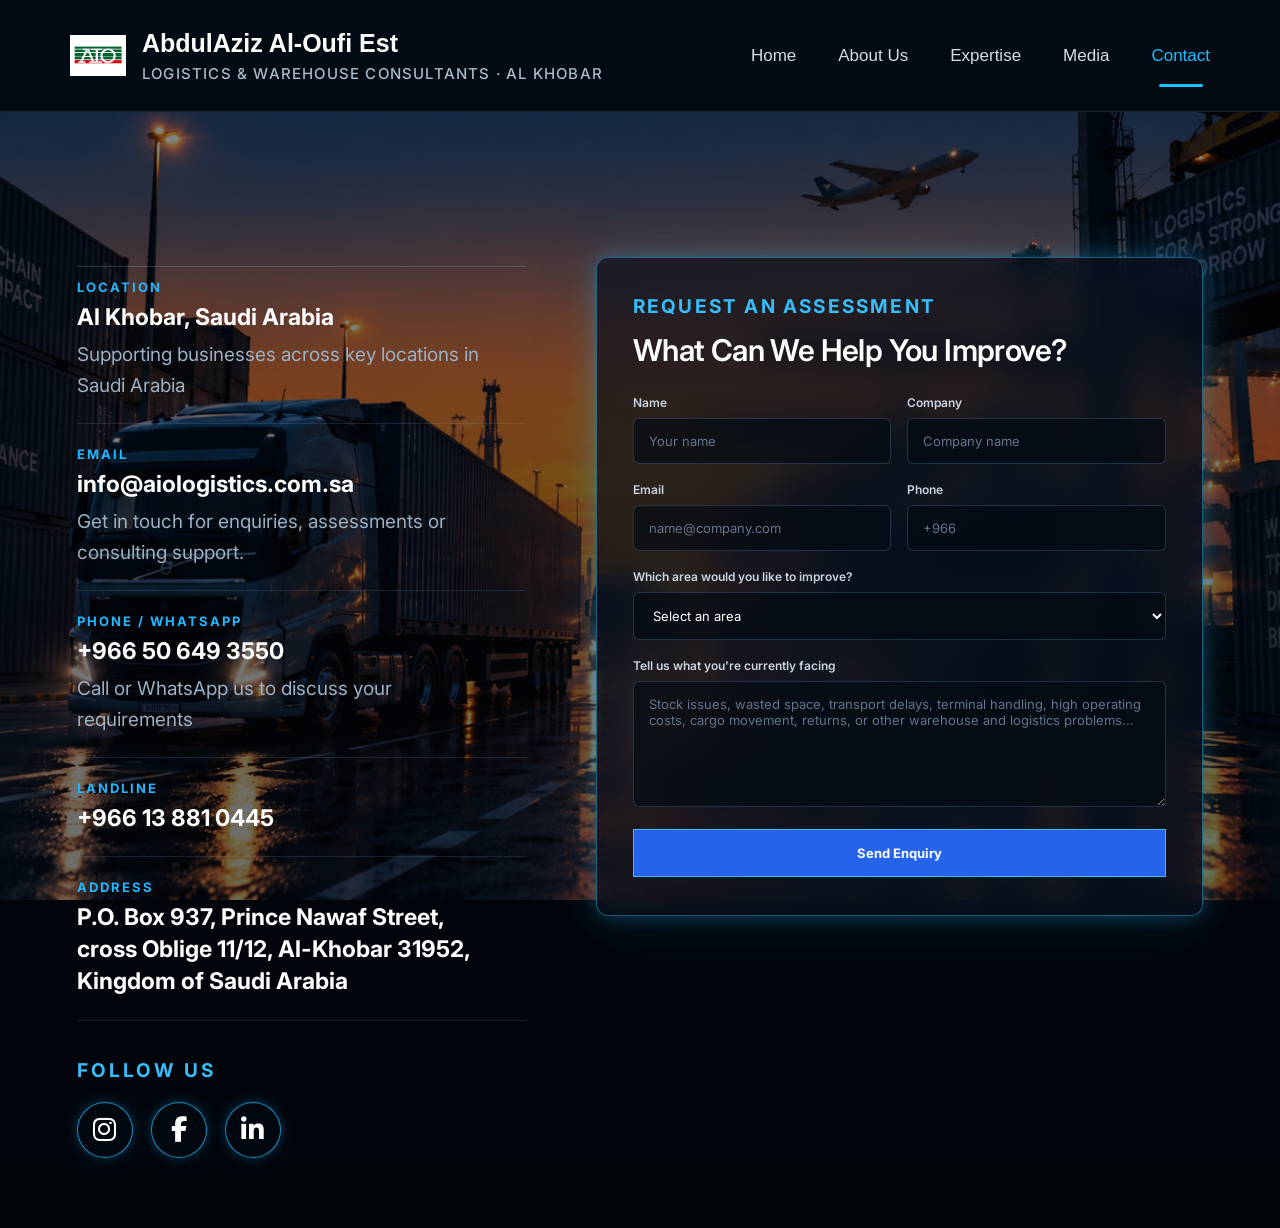
<file: contact.html>
<!DOCTYPE html>
<html lang="en">

<head>
    <meta charset="UTF-8">
    <meta name="viewport" content="width=device-width, initial-scale=1.0">

    <title>Contact | AbdulAziz Al-Oufi Est</title>

    <link
        href="https://fonts.googleapis.com/css2?family=Inter:wght@400;500;600;700&display=swap"
        rel="stylesheet"
    >

    <link
        rel="stylesheet"
        href="https://cdnjs.cloudflare.com/ajax/libs/font-awesome/6.5.2/css/all.min.css"
    >

    <link rel="stylesheet" href="style.css">
</head>

<body>

<header class="navbar">

    <div class="nav-wrap">

        <div class="brand">

            <div class="logo">
                <img
                    src="LOGO.jpg"
                    alt="AbdulAziz Al-Oufi Est Logo"
                >
            </div>

            <div class="brand-text">
                <h3>AbdulAziz Al-Oufi Est</h3>

                <span>
                    LOGISTICS & WAREHOUSE CONSULTANTS · AL KHOBAR
                </span>
            </div>

        </div>
<button class="menu-toggle" type="button"
                aria-label="Open navigation menu"
                aria-controls="mainNav"
                aria-expanded="false">
            <span></span><span></span><span></span>
        </button>

        <nav id="mainNav">
            <a href="index.html">Home</a>
            <a href="about.html">About Us</a>
            <a href="expertise.html">Expertise</a>
            <a href="media.html">Media</a>
            <a href="contact.html" class="active">Contact</a>
        </nav>

    </div>

</header>


<main class="contact-page">

    <section class="contact-section">

        <div class="contact-wrap">


            <!-- LEFT SIDE -->

            <div class="contact-details">


                <!-- LOCATION -->

                <div class="contact-detail">

                    <span>LOCATION</span>

                    <h3>
                        Al Khobar, Saudi Arabia
                    </h3>

                    <p>
                        Supporting businesses across key locations in Saudi Arabia
                    </p>

                </div>


                <!-- EMAIL -->

                <div class="contact-detail">

                    <span>EMAIL</span>

                    <h3>
                        info@aiologistics.com.sa
                    </h3>

                    <p>
                        Get in touch for enquiries, assessments or consulting support.
                    </p>

                </div>


                <!-- PHONE / WHATSAPP -->

                <div class="contact-detail">

                    <span>PHONE / WHATSAPP</span>

                    <h3>
                        +966 50 649 3550
                    </h3>

                    <p>
                        Call or WhatsApp us to discuss your requirements
                    </p>

                </div>


                <!-- LANDLINE -->

                <div class="contact-detail">

                    <span>LANDLINE</span>

                    <h3>
                        +966 13 881 0445
                    </h3>

                </div>


                <!-- ADDRESS -->

                <div class="contact-detail">

                    <span>ADDRESS</span>

                    <h3>
                        P.O. Box 937, Prince Nawaf Street,<br>
                        cross Oblige 11/12, Al-Khobar 31952,<br>
                        Kingdom of Saudi Arabia
                    </h3>

                </div>


                <!-- SOCIAL MEDIA -->

                <div class="social-links">

                    <p>FOLLOW US</p>

                    <div class="social-icons">

                        <a
                            href="YOUR-INSTAGRAM-LINK"
                            target="_blank"
                            aria-label="Instagram"
                        >
                            <i class="fa-brands fa-instagram"></i>
                        </a>

                        <a
                            href="YOUR-FACEBOOK-LINK"
                            target="_blank"
                            aria-label="Facebook"
                        >
                            <i class="fa-brands fa-facebook-f"></i>
                        </a>

                        <a
                            href="YOUR-LINKEDIN-LINK"
                            target="_blank"
                            aria-label="LinkedIn"
                        >
                            <i class="fa-brands fa-linkedin-in"></i>
                        </a>

                    </div>

                </div>

            </div>


            <!-- RIGHT SIDE -->

            <div class="contact-form-box">

                <p class="form-label">
                    REQUEST AN ASSESSMENT
                </p>

                <h2>
                    What Can We Help You Improve?
                </h2>


                <form>


                    <div class="form-row">

                        <div class="form-group">

                            <label for="name">
                                Name
                            </label>

                            <input
                                type="text"
                                id="name"
                                name="name"
                                placeholder="Your name"
                            >

                        </div>


                        <div class="form-group">

                            <label for="company">
                                Company
                            </label>

                            <input
                                type="text"
                                id="company"
                                name="company"
                                placeholder="Company name"
                            >

                        </div>

                    </div>


                    <div class="form-row">

                        <div class="form-group">

                            <label for="email">
                                Email
                            </label>

                            <input
                                type="email"
                                id="email"
                                name="email"
                                placeholder="name@company.com"
                            >

                        </div>


                        <div class="form-group">

                            <label for="phone">
                                Phone
                            </label>

                            <input
                                type="tel"
                                id="phone"
                                name="phone"
                                placeholder="+966"
                            >

                        </div>

                    </div>


                    <div class="form-group">

                        <label for="service">
                            Which area would you like to improve?
                        </label>

                        <select
                            id="service"
                            name="service"
                        >

                            <option value="">
                                Select an area
                            </option>

                            <option>
                                Warehouse Optimization
                            </option>

                            <option>
                                Transport Handling
                            </option>

                            <option>
                                Terminal Handling
                            </option>

                            <option>
                                Cost Control
                            </option>

                            <option>
                                Reverse Logistics
                            </option>

                            <option>
                                Inventory Accuracy
                            </option>

                            <option>
                                General Consultation
                            </option>

                        </select>

                    </div>


                    <div class="form-group">

                        <label for="message">
                            Tell us what you’re currently facing
                        </label>

                        <textarea
                            id="message"
                            name="message"
                            rows="6"
                            placeholder="Stock issues, wasted space, transport delays, terminal handling, high operating costs, cargo movement, returns, or other warehouse and logistics problems..."
                        ></textarea>

                    </div>


                    <button
                        type="submit"
                        class="contact-submit"
                    >
                        Send Enquiry
                    </button>

                </form>

            </div>

        </div>

    </section>

</main>


<script>
const menuToggle=document.querySelector(".menu-toggle");
const mainNav=document.getElementById("mainNav");
if(menuToggle&&mainNav){
 menuToggle.addEventListener("click",function(){
  const open=mainNav.classList.toggle("mobile-open");
  menuToggle.classList.toggle("is-open",open);
  menuToggle.setAttribute("aria-expanded",String(open));
 });
 mainNav.querySelectorAll("a").forEach(a=>a.addEventListener("click",function(){
  mainNav.classList.remove("mobile-open");
  menuToggle.classList.remove("is-open");
  menuToggle.setAttribute("aria-expanded","false");
 }));
}
</script>

</body>

</html>
</file>
<file: style.css>
* {
    margin: 0;
    padding: 0;
    box-sizing: border-box;
}

html {
    scroll-behavior: smooth;
}

body {
    
    font-family: Arial, Helvetica, sans-serif;
    background: #f4f6f8;
    color: #101828;
}

a {
    text-decoration: none;
    color: inherit;
}


/* navbar */

.navbar {
    height: 82px;
    background: #ffffff;
    border-bottom: 1px solid #dfe3e8;
    display: flex;
    align-items: center;
}

.nav-wrap {
    width: 88%;
    max-width: 1200px;
    margin: auto;

    display: flex;
    align-items: center;
    justify-content: space-between;
}

.brand {
    display: flex;
    align-items: center;
    gap: 12px;
}

.logo {
    width: 42px;
    height: 42px;

    display: flex;
    align-items: center;
    justify-content: center;

    background: #101828;
    color: #ffffff;

    border-left: 4px solid #2563eb;

    font-weight: bold;
}

.brand-text h3 {
    font-size: 16px;
}

.brand-text span {
    display: block;
    margin-top: 3px;

    font-size: 9px;
    letter-spacing: 1px;

    color: #667085;
}

nav {
    display: flex;
    gap: 30px;
}

nav a {
    font-size: 14px;
    color: #475467;
}

nav a:hover {
    color: #2563eb;
}

.nav-button {
    padding: 12px 20px;

    background: #2563eb;
    color: white;

    font-size: 13px;
    font-weight: bold;
}

.nav-button:hover {
    background: #1d4ed8;
}


/* hero */


.hero-wrap {
    width: 88%;
    max-width: 1200px;
    margin: auto;

    display: grid;
    grid-template-columns: 1.15fr 0.85fr;
    gap: 90px;

    align-items: center;
}

.eyebrow {
    color: #2563eb;

    font-size: 12px;
    font-weight: bold;
    letter-spacing: 1.5px;

    margin-bottom: 18px;
}

.hero h1 {
    max-width: 650px;

    font-size: 52px;
    line-height: 1.02;
    letter-spacing: -2px;

    color: #101828;
}

.hero h1 span {
    display: block;
    color: #2563eb;
}

.hero-description {
    max-width: 590px;

    margin-top: 24px;

    font-size: 17px;
    line-height: 1.7;

    color: #667085;
}

.hero-buttons {
    display: flex;
    gap: 12px;

    margin-top: 30px;
}

.main-button,
.second-button {
    padding: 15px 22px;

    font-size: 14px;
    font-weight: bold;
}

.main-button {
    background: #2563eb;
    color: white;
}

.main-button:hover {
    background: #1d4ed8;
}

.second-button {
    background: #ffffff;

    color: #101828;

    border: 1px solid #cfd4dc;
}


/* hero card */

.hero-card {
    background: #101828;
    color: white;

    padding: 38px;

    border-top: 5px solid #2563eb;

    box-shadow: 0 18px 40px rgba(16, 24, 40, 0.16);
}

.card-small {
    color: #98a2b3;

    font-size: 10px;
    font-weight: bold;
    letter-spacing: 1.5px;

    margin-bottom: 10px;
}

.hero-card h2 {
    font-size: 26px;
    margin-bottom: 28px;
}

.metric {
    display: grid;
    grid-template-columns: 1fr 1fr;
}

.metric div {
    padding: 22px 0;
    border-top: 1px solid #344054;
}

.metric div:nth-child(odd) {
    padding-right: 20px;
}

.metric div:nth-child(even) {
    padding-left: 20px;
    border-left: 1px solid #344054;
}

.metric strong {
    display: block;

    color: #60a5fa;

    font-size: 25px;

    margin-bottom: 6px;
}

.metric span {
    color: #d0d5dd;
    font-size: 12px;
}


/* responsive */

@media (max-width: 850px) {

    nav {
        display: none;
    }

    .hero {
        padding: 70px 0;
    }

    .hero-wrap {
        grid-template-columns: 1fr;
        gap: 45px;
    }

    .hero h1 {
        font-size: 45px;
    }
}
/* EXPERTISE PAGE */

.expertise-page {
    width: 88%;
    max-width: 1200px;
    margin: 0 auto;
    padding: 70px 0 100px;
}

.page-heading {
    max-width: 700px;
    margin-bottom: 50px;
}

.page-heading > p {
    color: #2563eb;
    font-size: 12px;
    font-weight: 700;
    letter-spacing: 1.5px;
    margin-bottom: 12px;
}

.page-heading h1 {
    color: #101828;
    font-size: 42px;
    line-height: 1.1;
    margin: 0;
}

.page-heading span {
    display: block;
    margin-top: 15px;
    color: #667085;
    font-size: 16px;
    line-height: 1.6;
}


/* expertise boxes */

.expertise-grid {
    display: grid;
    grid-template-columns: repeat(3, 1fr);
    border-top: 1px solid #d0d5dd;
    border-left: 1px solid #d0d5dd;
}

.expertise-box {
    background: #ffffff;
    min-height: 230px;
    padding: 30px;

    border-right: 1px solid #d0d5dd;
    border-bottom: 1px solid #d0d5dd;

    transition: 0.2s;
}

.expertise-box:hover {
    background: #f8fafc;
    box-shadow: inset 0 3px 0 #2563eb;
}

.box-number {
    color: #2563eb;
    font-size: 13px;
    font-weight: 700;
    margin-bottom: 32px;
}

.expertise-box h2 {
    color: #101828;
    font-size: 20px;
    margin-bottom: 12px;
}

.expertise-box p {
    color: #667085;
    font-size: 14px;
    line-height: 1.6;
}
/* ABOUT / PROFILE */

.about-page {
    width: 88%;
    max-width: 1200px;
    margin: auto;
    padding: 75px 0 100px;
}

.profile-section {
    display: grid;
    grid-template-columns: 0.7fr 1.3fr;
    gap: 70px;
    align-items: start;
}

.profile-photo {
    background: #e9edf3;
    min-height: 520px;
}

.photo-placeholder {
    min-height: 520px;

    display: flex;
    align-items: center;
    justify-content: center;

    color: #98a2b3;
    font-size: 13px;
    font-weight: bold;
    letter-spacing: 2px;
}

.profile-content {
    padding-top: 15px;
}

.about-label {
    color: #2563eb;
    font-size: 12px;
    font-weight: 700;
    letter-spacing: 1.5px;
    margin-bottom: 12px;
}

.profile-content h1 {
    font-size: 46px;
    color: #101828;
    margin-bottom: 8px;
}

.profile-content > h3 {
    color: #2563eb;
    font-size: 18px;
    margin-bottom: 25px;
}

.profile-intro {
    color: #667085;
    font-size: 16px;
    line-height: 1.7;
    max-width: 680px;
}

.experience-list {
    margin-top: 45px;
    border-top: 1px solid #d0d5dd;
}

.experience-item {
    display: grid;
    grid-template-columns: 120px 1fr;
    gap: 25px;

    padding: 25px 0;
    border-bottom: 1px solid #d0d5dd;
}

.experience-item > span {
    color: #2563eb;
    font-size: 11px;
    font-weight: 700;
    letter-spacing: 1px;
}

.experience-item h2 {
    color: #101828;
    font-size: 18px;
    margin-bottom: 5px;
}

.experience-item p {
    color: #667085;
    font-size: 14px;
    line-height: 1.5;
}

/* =========================
   TEAM SHOWCASE
   ========================= */

.team-showcase {
    background: #f7f8fa;
    padding-bottom: 110px;
}


/* HERO */

.team-hero {
    max-width: 900px;
    margin: auto;
    padding: 95px 30px 70px;
    text-align: center;
}

.team-hero > p {
    margin-bottom: 14px;

    color: #2563eb;

    font-size: 11px;
    font-weight: 700;
    letter-spacing: 2px;
}

.team-hero h1 {
    margin: 0;

    color: #101828;

    font-size: 52px;
    line-height: 1.08;
    letter-spacing: -2px;
}

.team-hero span {
    display: block;

    max-width: 700px;

    margin: 20px auto 0;

    color: #667085;

    font-size: 16px;
    line-height: 1.65;
}


/* GROUP */

.team-group {
    width: 88%;
    max-width: 1180px;

    margin: auto;
}

.group-title {
    margin-bottom: 30px;
}

.group-title p {
    margin: 0 0 7px;

    color: #2563eb;

    font-size: 11px;
    font-weight: 700;
    letter-spacing: 2px;
}

.group-title h2 {
    margin: 0;

    color: #101828;

    font-size: 30px;
}


/* PROFILE CARDS */

.profile-grid {
    display: grid;
    grid-template-columns: repeat(2, 1fr);
    gap: 28px;
}

.profile-card {
    position: relative;

    height: 500px;

    overflow: hidden;

    background: #e5e7eb;

    border: 1px solid #d0d5dd;

    box-shadow: 0 12px 30px rgba(16, 24, 40, 0.08);
}

.profile-card img {
    width: 100%;
    height: 100%;

    display: block;

    object-fit: cover;
    object-position: center top;

    transition: transform 0.35s ease;
}

.profile-card:hover img {
    transform: scale(1.025);
}


/* EMPTY PHOTO */

.profile-placeholder {
    height: 100%;

    display: flex;
    align-items: center;
    justify-content: center;

    background:
        linear-gradient(
            135deg,
            #e4e7ec,
            #f2f4f7
        );
}

.profile-placeholder span {
    color: #98a2b3;

    font-size: 12px;
    font-weight: 700;
    letter-spacing: 2px;
}


/* GLASS INFO PANEL */

.profile-overlay {
    position: absolute;

    left: 18px;
    right: 18px;
    bottom: 18px;

    padding: 18px 20px;

    background: rgba(15, 23, 42, 0.72);

    border: 1px solid rgba(255,255,255,0.18);

    backdrop-filter: blur(10px);
    -webkit-backdrop-filter: blur(10px);

    color: white;
}

.profile-overlay p {
    margin: 0 0 5px;

    color: #93c5fd;

    font-size: 10px;
    font-weight: 700;
    letter-spacing: 1.5px;
}

.profile-overlay h3 {
    margin: 0;

    font-size: 22px;
}

.profile-overlay span {
    display: block;

    margin-top: 5px;

    color: #d0d5dd;

    font-size: 13px;
}


/* FEATURED ABUL */

.profile-card.featured {
    border-top: 4px solid #2563eb;
}


/* ABUL DETAIL */

.profile-detail {
    width: 88%;
    max-width: 1180px;

    margin: 70px auto 0;

    display: grid;
    grid-template-columns: 0.65fr 1.35fr;
    gap: 70px;

    padding: 45px 0;

    border-top: 1px solid #d0d5dd;
    border-bottom: 1px solid #d0d5dd;
}

.detail-heading p {
    margin: 0 0 9px;

    color: #2563eb;

    font-size: 11px;
    font-weight: 700;
    letter-spacing: 1.5px;
}

.detail-heading h2 {
    margin: 0;

    color: #101828;

    font-size: 29px;
}

.detail-content ul {
    margin: 0;
    padding: 0;

    list-style: none;
}

.detail-content li {
    position: relative;

    padding: 12px 0 12px 22px;

    border-bottom: 1px solid #eaecf0;

    color: #475467;

    font-size: 14px;
    line-height: 1.55;
}

.detail-content li:last-child {
    border-bottom: none;
}

.detail-content li::before {
    content: "";

    position: absolute;

    left: 0;
    top: 20px;

    width: 6px;
    height: 6px;

    background: #2563eb;
}


/* CONSULTING */

.consulting-group {
    margin-top: 85px;
}

.single-profile {
    grid-template-columns: minmax(300px, 520px);
}


/* MOBILE */

@media (max-width: 850px) {

    .team-hero h1 {
        font-size: 38px;
    }

    .profile-grid {
        grid-template-columns: 1fr;
    }

    .profile-card {
        height: 430px;
    }

    .profile-detail {
        grid-template-columns: 1fr;
        gap: 30px;
    }

}
.solutions-page {
    width: 88%;
    max-width: 1180px;
    margin: auto;
    padding: 80px 0 110px;
}
/* ===== SOLUTIONS PAGE FIX ===== */

.solutions-page {
    width: 88%;
    max-width: 1200px;
    margin: 0 auto;
    padding: 80px 0 100px;
}

.solutions-heading {
    max-width: 850px;
    margin-bottom: 50px;
}

.solutions-heading > p {
    color: #2563eb;
    font-size: 12px;
    font-weight: 700;
    letter-spacing: 1.8px;
    margin-bottom: 12px;
}

.solutions-heading h1 {
    margin: 0;
    font-size: 48px;
    line-height: 1.08;
    color: #101828;
    letter-spacing: -1.5px;
}

.solutions-heading span {
    display: block;
    margin-top: 18px;
    max-width: 760px;
    color: #667085;
    font-size: 16px;
    line-height: 1.6;
}


/* 2 x 2 layout */

.solution-grid {
    display: grid !important;
    grid-template-columns: repeat(2, minmax(0, 1fr)) !important;
    gap: 24px !important;
}


/* cards */

.solution-card {
    min-height: 500px;
    padding: 34px;

    border: 1px solid #d0d5dd;

    display: flex;
    flex-direction: column;

    overflow: hidden;
}

.solution-top {
    display: flex;
    align-items: center;
    justify-content: space-between;
    gap: 20px;

    margin-bottom: 32px;
}

.solution-icon {
    width: 46px;
    height: 46px;

    display: flex;
    align-items: center;
    justify-content: center;

    border: 1px solid currentColor;

    font-size: 13px;
    font-weight: 700;
}

.solution-top > span {
    font-size: 11px;
    font-weight: 700;
    letter-spacing: 1.4px;
}

.solution-card h2 {
    margin: 0;

    font-size: 28px;
    line-height: 1.15;
}

.solution-description {
    margin-top: 15px;

    font-size: 15px;
    line-height: 1.6;
}

.solution-divider {
    height: 1px;

    margin: 28px 0 22px;
}

.included-title {
    margin: 0 0 12px;

    font-size: 11px;
    font-weight: 700;
    letter-spacing: 1px;
}

.solution-card ul {
    margin: 0;
    padding: 0;

    list-style: none;
}

.solution-card li {
    position: relative;

    padding: 8px 0 8px 22px;

    font-size: 14px;
    line-height: 1.45;
}

.solution-card li::before {
    content: "✓";

    position: absolute;
    left: 0;

    font-weight: 700;
}

.solution-link {
    margin-top: auto;
    padding-top: 32px;

    font-size: 13px;
    font-weight: 700;
}


/* CARD 1 */

.solution-dark {
    background: #101828;
    color: #ffffff;
}

.solution-dark .solution-description,
.solution-dark li {
    color: #d0d5dd;
}

.solution-dark .solution-top > span,
.solution-dark .included-title {
    color: #98a2b3;
}

.solution-dark .solution-divider {
    background: #344054;
}

.solution-dark .solution-link {
    color: #60a5fa;
}


/* CARD 2 */

.solution-grey {
    background: #e4e7ec;
    color: #101828;
}

.solution-grey .solution-description,
.solution-grey li {
    color: #475467;
}

.solution-grey .solution-top > span,
.solution-grey .included-title {
    color: #667085;
}

.solution-grey .solution-divider {
    background: #c7cdd6;
}

.solution-grey .solution-link {
    color: #101828;
}


/* CARD 3 */

.solution-grey {
    background: #e4e7ec;
    color: #101828;
}

.solution-grey .solution-description,
.solution-grey li {
    color: #475467;
}

.solution-grey .solution-top > span,
.solution-grey .included-title {
    color: #667085;
}

.solution-grey .solution-divider {
    background: #c7cdd6;
}

.solution-grey .solution-link {
    color: #101828;
}


/* CARD 4 */

.solution-dark {
    background: #101828;
    color: #ffffff;
}

.solution-dark .solution-description,
.solution-dark li {
    color: #d0d5dd;
}

.solution-dark .solution-top > span,
.solution-dark .included-title {
    color: #98a2b3;
}

.solution-dark .solution-divider {
    background: #344054;
}

.solution-dark .solution-link {
    color: #60a5fa;
}


/* hover */

.solution-card {
    transition: transform 0.2s ease, box-shadow 0.2s ease;
}

.solution-card:hover {
    transform: translateY(-4px);
    box-shadow: 0 18px 35px rgba(16, 24, 40, 0.12);
}


/* mobile */

@media (max-width: 850px) {

    .solution-grid {
        grid-template-columns: 1fr !important;
    }

    .solutions-heading h1 {
        font-size: 38px;
    }

    .solution-card {
        min-height: auto;
    }
}
/* =========================
   LONG SOLUTION RECTANGLES
   ========================= */

.solution-strip-list {
    display: flex;
    flex-direction: column;
    gap: 22px;
}

.solution-strip {
    position: relative;

    min-height: 260px;

    overflow: hidden;

    background-size: cover;
    background-position: center;

    border: 1px solid #d0d5dd;
}

.strip-overlay {
    position: absolute;
    inset: 0;

    background:
        linear-gradient(
            90deg,
            rgba(16, 24, 40, 0.94) 0%,
            rgba(16, 24, 40, 0.78) 48%,
            rgba(16, 24, 40, 0.30) 100%
        );
}

.strip-content {
    position: relative;
    z-index: 2;

    min-height: 260px;

    display: grid;
    grid-template-columns: 90px 1fr 70px;
    align-items: center;

    padding: 35px 42px;

    color: #ffffff;
}

.strip-number {
    color: #60a5fa;

    font-size: 18px;
    font-weight: 700;
}

.strip-text {
    max-width: 620px;
}

.strip-text > p {
    margin: 0 0 8px;

    color: #93c5fd;

    font-size: 10px;
    font-weight: 700;
    letter-spacing: 1.6px;
}

.strip-text h2 {
    margin: 0;

    font-size: 31px;
    line-height: 1.1;
}

.strip-text span {
    display: block;

    margin-top: 12px;

    color: #d0d5dd;

    font-size: 15px;
    line-height: 1.6;
}

.strip-arrow {
    width: 48px;
    height: 48px;

    display: flex;
    align-items: center;
    justify-content: center;

    justify-self: end;

    border: 1px solid rgba(255,255,255,0.55);
    border-radius: 50%;

    color: #ffffff;

    font-size: 20px;
}

.solution-strip:hover .strip-arrow {
    background: #2563eb;
    border-color: #2563eb;
}


/* IMAGE FILES */

.strip-one {
    background-image: url("warehouse-optimization.jpg");
}

.strip-two {
    background-image: url("inventory-accuracy.jpg");
}

.strip-three {
    background-image: url("cost-reduction.jpg");
}

.strip-four {
    background-image: url("process-control.jpg");
}


/* mobile */

@media (max-width: 850px) {

    .strip-content {
        grid-template-columns: 55px 1fr 50px;
        padding: 28px 24px;
    }

    .strip-text h2 {
        font-size: 24px;
    }

    .strip-text span {
        font-size: 13px;
    }

}

/* ==================================
   GLOBAL DARK TECHNICAL THEME
   ================================== */

html,
body {
    margin: 0;
    background: #05070b;
    color: #f8fafc;
}

body {
    font-family: Arial, Helvetica, sans-serif;
}

main {
    background:
        radial-gradient(
            circle at 10% 20%,
            rgba(37, 99, 235, 0.10),
            transparent 30%
        ),
        radial-gradient(
            circle at 90% 70%,
            rgba(34, 211, 238, 0.07),
            transparent 28%
        ),
        #05070b;
}


/* NAVBAR */

.navbar {
    background: rgba(5, 7, 11, 0.96);
    border-bottom: 1px solid #1f2937;
}

.brand-text h3 {
    color: #f8fafc;
}

.brand-text span {
    color: #94a3b8;
}

.logo {
    background: #0b1220;
    color: #ffffff;

    border-left: 4px solid #2563eb;
}

nav a {
    color: #cbd5e1;
}

nav a:hover {
    color: #38bdf8;
}

.nav-button {
    background: #2563eb;
    color: #ffffff;
}

.nav-button:hover {
    background: #1d4ed8;
}
.page-heading > p,
.solutions-heading > p,
.team-hero > p,
.group-title p,
.eyebrow {
    color: #38bdf8 !important;
}

.page-heading h1,
.solutions-heading h1,
.team-hero h1 {
    color: #f8fafc !important;
}

.page-heading span,
.solutions-heading span,
.team-hero span {
    color: #94a3b8 !important;
}
.solution-strip {
    border: 1px solid #1f2937;
    border-radius: 12px;

    box-shadow:
        0 18px 45px rgba(0, 0, 0, 0.32);

    transition:
        transform 0.25s ease,
        border-color 0.25s ease,
        box-shadow 0.25s ease;
}

.solution-strip:hover {
    transform: translateY(-4px);

    border-color: rgba(56, 189, 248, 0.65);

    box-shadow:
        0 20px 55px rgba(0, 0, 0, 0.45),
        0 0 25px rgba(37, 99, 235, 0.12);
}

.strip-overlay {
    background:
        linear-gradient(
            90deg,
            rgba(5, 7, 11, 0.97) 0%,
            rgba(11, 18, 32, 0.88) 48%,
            rgba(5, 7, 11, 0.30) 100%
        );
}

.strip-text > p {
    color: #38bdf8;
}

.strip-number {
    color: #38bdf8;
}

.strip-arrow {
    border-color: rgba(56, 189, 248, 0.55);
}

.solution-strip:hover .strip-arrow {
    background: #2563eb;
    border-color: #38bdf8;
}
.team-showcase {
    background: #05070b;
}

.profile-card {
    background: #0b1220;

    border: 1px solid #1f2937;
    border-radius: 12px;

    box-shadow:
        0 18px 45px rgba(0, 0, 0, 0.30);
}

.profile-card:hover {
    border-color: rgba(56, 189, 248, 0.55);
}

.profile-overlay {
    background: rgba(5, 7, 11, 0.84);

    border: 1px solid rgba(56, 189, 248, 0.22);

    backdrop-filter: blur(12px);
}

.profile-overlay p {
    color: #38bdf8;
}

.profile-overlay h3 {
    color: #ffffff;
}

.profile-overlay span {
    color: #94a3b8;
}
.expertise-page {
    color: #f8fafc;
}

.expertise-grid {
    border: none;
    gap: 18px;
}

.expertise-box {
    background: #0b1220;

    border: 1px solid #1f2937;
    border-radius: 10px;

    min-height: 230px;

    transition: 0.25s ease;
}

.expertise-box:hover {
    background: #111827;

    border-color: rgba(56, 189, 248, 0.55);

    box-shadow:
        0 12px 35px rgba(0, 0, 0, 0.30);
}

.box-number {
    color: #38bdf8;
}

.expertise-box h2 {
    color: #f8fafc;
}

.expertise-box p {
    color: #94a3b8;
}
/* =====================================================
   FINAL VISUAL CLEANUP
   DARK TECH / LOGISTICS STYLE
   ===================================================== */


/* ---------- GLOBAL ---------- */

body {
    background: #05070b;
    color: #f8fafc;
}

main {
    background: #05070b;
}


/* =====================================================
   HOME PAGE
   ===================================================== */

.hero {
    background:
        radial-gradient(
            circle at 82% 28%,
            rgba(37, 99, 235, 0.16),
            transparent 30%
        ),
        linear-gradient(
            135deg,
            #05070b 0%,
            #08101d 50%,
            #05070b 100%
        ) !important;

    color: #ffffff;
}

.hero h1 {
    color: #ffffff !important;
}

.hero h1 span {
    color: #38bdf8 !important;
}

.eyebrow {
    color: #38bdf8 !important;
}

.hero-description {
    color: #cbd5e1 !important;
}

.hero-card {
    background: rgba(11, 18, 32, 0.92) !important;

    border: 1px solid #1f2937;
    border-top: 4px solid #2563eb;

    box-shadow:
        0 20px 50px rgba(0,0,0,0.35),
        0 0 25px rgba(37,99,235,0.08);
}

.hero-card h2 {
    color: #ffffff;
}

.card-small {
    color: #38bdf8 !important;
}

.metric span {
    color: #cbd5e1 !important;
}

.metric strong {
    color: #60a5fa !important;
}


/* =====================================================
   ABOUT PAGE
   ===================================================== */

.team-showcase {
    background:
        radial-gradient(
            circle at 15% 20%,
            rgba(37, 99, 235, 0.10),
            transparent 28%
        ),
        #05070b !important;
}

.team-hero h1,
.group-title h2,
.detail-heading h2 {
    color: #f8fafc !important;
}

.team-hero span {
    color: #b6c2d1 !important;
}

.group-title p,
.team-hero > p,
.detail-heading p {
    color: #38bdf8 !important;
}


/* ABUL DETAILS - MUCH LIGHTER */

.detail-content li {
    color: #cbd5e1 !important;

    border-bottom: 1px solid #253044 !important;

    font-size: 15px;
}

.detail-content li::before {
    background: #38bdf8 !important;
}

.profile-detail {
    border-top: 1px solid #253044 !important;
    border-bottom: 1px solid #253044 !important;
}


/* Board title */

.group-title h2 {
    color: #ffffff !important;
}


/* =====================================================
   SOLUTIONS PAGE - REMOVE PALE GRID LOOK
   ===================================================== */

.solutions-page {
    position: relative;

    background:
        radial-gradient(
            circle at 85% 12%,
            rgba(37, 99, 235, 0.12),
            transparent 28%
        ),
        linear-gradient(
            135deg,
            #05070b 0%,
            #08101d 45%,
            #05070b 100%
        ) !important;

    color: #ffffff;
}


/* REMOVE THE OLD GRID / LABELS */

.solutions-page::before,
.solutions-page::after {
    display: none !important;
}


/* SOLUTIONS HEADING */

.solutions-heading > p {
    color: #38bdf8 !important;
}

.solutions-heading h1 {
    color: #f8fafc !important;

    font-size: clamp(44px, 5vw, 68px) !important;

    max-width: 950px;
}

.solutions-heading span {
    color: #b6c2d1 !important;

    max-width: 850px;
}


/* LONG IMAGE RECTANGLES */

.solution-strip-list {
    gap: 20px;
}

.solution-strip {
    min-height: 240px;

    border: 1px solid #243044 !important;
    border-radius: 12px;

    background-color: #0b1220;

    box-shadow:
        0 18px 45px rgba(0, 0, 0, 0.28);

    transition: 0.25s ease;
}

.solution-strip:hover {
    transform: translateY(-3px);

    border-color: rgba(56,189,248,0.6) !important;

    box-shadow:
        0 22px 50px rgba(0,0,0,0.40),
        0 0 20px rgba(37,99,235,0.10);
}


/* make image overlay darker and cleaner */

.strip-overlay {
    background:
        linear-gradient(
            90deg,
            rgba(5,7,11,0.97) 0%,
            rgba(8,16,29,0.90) 43%,
            rgba(8,16,29,0.52) 73%,
            rgba(5,7,11,0.30) 100%
        ) !important;
}


/* STRIP TEXT */

.strip-number {
    color: #38bdf8 !important;
}

.strip-text > p {
    color: #38bdf8 !important;
}

.strip-text h2 {
    color: #ffffff !important;
}

.strip-text span {
    color: #d1d9e6 !important;
}

.strip-arrow {
    color: #ffffff;

    border-color: rgba(56,189,248,0.5) !important;
}

.solution-strip:hover .strip-arrow {
    background: #2563eb;
    border-color: #38bdf8 !important;
}


/* =====================================================
   NAVBAR
   ===================================================== */

.navbar {
    background: #05070b !important;
    border-bottom: 1px solid #1f2937 !important;
}

.brand-text h3 {
    color: #ffffff !important;
}

.brand-text span {
    color: #9aa9bd !important;
}

nav a {
    color: #d5dce7 !important;
}

nav a:hover {
    color: #38bdf8 !important;
}

.logo {
    background: #0b1220 !important;
    color: #ffffff !important;
    border-left: 4px solid #2563eb !important;
}

.nav-button {
    background: #2563eb !important;
    color: #ffffff !important;
}
/* =========================================
   BRING BACK IMAGE + GRADIENT ON SOLUTIONS
   ========================================= */

.solution-strip {
    position: relative;
    overflow: hidden;

    min-height: 300px;

    border: 1px solid rgba(56, 189, 248, 0.35) !important;
    border-radius: 14px;

    background-size: cover !important;
    background-position: center !important;
    background-repeat: no-repeat !important;
}


/* THE IMPORTANT PART */

.strip-overlay {
    position: absolute;
    inset: 0;

    background: linear-gradient(
        90deg,
        rgba(3, 7, 15, 0.98) 0%,
        rgba(5, 12, 24, 0.94) 25%,
        rgba(8, 18, 35, 0.82) 48%,
        rgba(15, 28, 48, 0.50) 70%,
        rgba(37, 99, 235, 0.12) 100%
    ) !important;
}


/* keep all text ABOVE gradient */

.strip-number,
.strip-text,
.strip-arrow {
    position: relative;
    z-index: 2;
}


/* subtle blue light on right */

.strip-overlay {
    position: absolute;
    inset: 0;

    background: linear-gradient(
        90deg,
        rgba(5, 9, 15, 0.98) 0%,
        rgba(12, 17, 25, 0.94) 30%,
        rgba(34, 40, 50, 0.82) 60%,
        rgba(105, 112, 123, 0.68) 100%
    ) !important;
}

/* =====================================
   SOLUTIONS - 4 PANEL DESIGN
===================================== */

.solution-wheel {
    position: relative;

    width: min(1200px, 92%);
    margin: 60px auto 100px;

    display: grid;
    grid-template-columns: 1fr 1fr;
    gap: 14px;

    min-height: 650px;
}


/* CARDS */

.wheel-card {
    position: relative;

    min-height: 310px;
    padding: 48px 210px 45px 50px;

    background: rgba(14, 24, 40, 0.88);
    border: 1px solid rgba(96, 165, 250, 0.15);

    color: white;
}

.card-02,
.card-04 {
    padding:
        48px 50px
        45px 210px;
}


.wheel-number {
    display: block;

    margin-bottom: 18px;

    color: #38bdf8;

    font-size: 13px;
    font-weight: 700;
    letter-spacing: 3px;
}


.wheel-card h2 {
    margin: 0 0 15px;

    color: #ffffff;

    font-size: 31px;
    line-height: 1.05;
}


.wheel-card p {
    max-width: 310px;

    margin: 0 0 25px;

    color: #aeb9c8;

    font-size: 14px;
    line-height: 1.65;
}


.wheel-card a {
    color: #38bdf8;

    font-size: 13px;
    font-weight: 700;

    text-decoration: none;
}


/* =====================================
   CENTER CIRCLE
===================================== */

.solution-circle {
    position: absolute;

    width: 390px;
    height: 390px;

    left: 50%;
    top: 50%;

    transform: translate(-50%, -50%);

    border-radius: 50%;

    overflow: hidden;

    display: grid;
    grid-template-columns: 1fr 1fr;
    grid-template-rows: 1fr 1fr;

    border: 5px solid #07101d;

    box-shadow:
        0 0 0 1px rgba(56, 189, 248, 0.35),
        0 20px 60px rgba(0, 0, 0, 0.55);

    z-index: 5;
}


.circle-img {
    background-size: cover;
    background-position: center;

    position: relative;
}


.circle-img::after {
    content: "";

    position: absolute;
    inset: 0;

    background: rgba(4, 10, 20, 0.25);
}


/* YOUR FOUR PHOTOS */

.circle-1 {
    background-image:
        url("warehouse-layout.jpg");
}

.circle-2 {
    background-image:
        url("inventory.jpg");
}

.circle-3 {
    background-image:
        url("warehouse-cost.jpg");
}

.circle-4 {
    background-image:
        url("process-control.png");
}


/* DIVIDING LINES */

.circle-1,
.circle-3 {
    border-right:
        3px solid #07101d;
}

.circle-1,
.circle-2 {
    border-bottom:
        3px solid #07101d;
}


/* SMALL AAO CENTER */

.circle-center {
    position: absolute;

    left: 50%;
    top: 50%;

    transform: translate(-50%, -50%);

    width: 70px;
    height: 70px;

    border-radius: 50%;

    background: #07101d;
    border: 1px solid #38bdf8;

    display: flex;
    align-items: center;
    justify-content: center;

    z-index: 10;
}


.circle-center span {
    color: white;

    font-size: 15px;
    font-weight: 800;

    letter-spacing: 2px;
}
body {
    background:
        linear-gradient(
            90deg,
            rgba(4, 8, 14, 0.90),
            rgba(7, 16, 29, 0.72)
        ),
        url("expertise-bg.jpg");

    background-size: cover;
    background-position: center;
    background-repeat: no-repeat;

}
/* =========================
   EXPERTISE FULL BACKGROUND FIX
   ========================= */

.expertise-page {
    width: 100% !important;
    max-width: none !important;
    margin: 0 !important;

    padding: 80px 6% 110px !important;

    background: transparent !important;
}
/* =========================================
   EXPERTISE - MATCH REFERENCE MORE CLOSELY
   ========================================= */

.expertise-page {
    width: 100% !important;
    max-width: none !important;
    padding: 26px 4% 60px !important;

    background:
        linear-gradient(
            rgba(3, 8, 15, 0.80),
            rgba(3, 8, 15, 0.88)
        ),
        url("expertise-bg.jpg") center / cover fixed no-repeat !important;
}


/* heading tighter like reference */

.page-heading {
    max-width: 720px !important;
    margin: 0 0 24px !important;
}

.page-heading > p {
    font-size: 10px !important;
    letter-spacing: 2px !important;
    margin-bottom: 8px !important;
}

.page-heading h1 {
    font-size: 42px !important;
    line-height: 1 !important;
    letter-spacing: -1.5px !important;
}

.page-heading span {
    margin-top: 10px !important;
    font-size: 13px !important;
    line-height: 1.45 !important;
}


/* grid */

.expertise-grid {
    width: 100%;
    max-width: 1150px;

    margin: 0 auto;

    display: grid !important;
    grid-template-columns: repeat(3, 1fr) !important;

    gap: 16px !important;

    border: none !important;
}


/* cards */

.expertise-box {
    position: relative;

    min-height: 245px !important;

    padding: 26px 26px 24px !important;

    background:
        linear-gradient(
            145deg,
            rgba(12, 27, 47, 0.82),
            rgba(6, 17, 32, 0.82)
        ) !important;

    border: 1px solid rgba(96, 165, 250, 0.35) !important;
    border-radius: 10px !important;

    backdrop-filter: blur(10px);
    -webkit-backdrop-filter: blur(10px);

    box-shadow:
        0 14px 30px rgba(0,0,0,0.28);

    transition: 0.25s ease;
}


/* thin cyan top glow */

.expertise-box::before {
    content: "";

    position: absolute;
    top: 0;
    left: 0;

    width: 100%;
    height: 2px;

    background:
        linear-gradient(
            90deg,
            #38bdf8,
            #2563eb,
            transparent 80%
        );
}


/* number */

.box-number {
    margin-bottom: 24px !important;

    color: #38bdf8 !important;

    font-size: 13px !important;
    font-weight: 800;
}


/* card heading */

.expertise-box h2 {
    margin: 0 0 10px !important;

    color: #ffffff !important;

    font-size: 19px !important;
    line-height: 1.05 !important;
}


/* card description */

.expertise-box p {
    max-width: 260px;

    color: #aebfd3 !important;

    font-size: 12px !important;
    line-height: 1.55 !important;
}


/* hover */

.expertise-box:hover {
    transform: translateY(-4px);

    border-color: rgba(56, 189, 248, 0.65) !important;

    background:
        linear-gradient(
            145deg,
            rgba(15, 35, 60, 0.88),
            rgba(7, 20, 38, 0.88)
        ) !important;
}


/* icon position */

.expertise-icon {
    position: absolute;

    top: 24px;
    right: 24px;

    width: 34px;
    height: 34px;

    display: flex;
    align-items: center;
    justify-content: center;

    border: 1px solid rgba(56, 189, 248, 0.50);
    border-radius: 8px;

    color: #60a5fa;

    font-size: 16px;
}
/* =====================================
   EXPERTISE - MATCH REFERENCE
===================================== */

.expertise-page {
    padding: 30px 6% 55px;
}

.page-heading {
    max-width: 700px;
    margin-bottom: 28px;
}

.page-heading p {
    font-size: 13px;
    letter-spacing: 2px;
    margin-bottom: 10px;
}

.page-heading h1 {
    font-size: 46px;
    line-height: 1.05;
    margin: 0 0 12px;
}

.page-heading span {
    font-size: 16px;
    line-height: 1.5;
}


/* THE IMPORTANT PART */
.expertise-grid {
    display: grid;
    grid-template-columns: repeat(3, 1fr);

    gap: 18px;

    max-width: 1250px;
    margin: 0 auto;
}


/* CARDS */
.expertise-box {
    position: relative;

    min-height: 265px;
    padding: 28px 30px;

    background:
        linear-gradient(
            145deg,
            rgba(15, 35, 58, 0.96),
            rgba(5, 18, 34, 0.96)
        );

    border: 1px solid rgba(76, 160, 230, 0.45);
    border-radius: 7px;

    box-shadow:
        inset 0 1px 0 rgba(70, 190, 255, 0.18),
        0 12px 30px rgba(0,0,0,.25);
}


/* BLUE TOP EDGE */
.expertise-box::before {
    content: "";

    position: absolute;
    top: -1px;
    left: 0;

    width: 100%;
    height: 2px;

    background: linear-gradient(
        90deg,
        #38bdf8,
        #2563eb,
        transparent
    );

    border-radius: 7px 7px 0 0;
}


/* NUMBER */
.box-number {
    color: #38bdf8;

    font-size: 18px;
    font-weight: 800;

    margin-bottom: 35px;
}


/* TITLE */
.expertise-box h2 {
    color: #ffffff;

    font-size: 25px;
    line-height: 1.08;

    max-width: 250px;

    margin: 0 0 14px;
}


/* DESCRIPTION */
.expertise-box p {
    color: #9fb3ca;

    font-size: 15px;
    line-height: 1.55;

    max-width: 290px;

    margin: 0;
}


/* ICON */
.card-icon {
    position: absolute;

    top: 26px;
    right: 27px;

    width: 32px;
    height: 32px;

    color: #60a5fa;

    stroke-width: 1.6;
}
/* EXPERTISE FONT - REFERENCE STYLE */

.expertise-page {
    font-family: "Inter", sans-serif;
}

.page-heading p {
    font-family: "Inter", sans-serif;
    font-weight: 700;
    letter-spacing: 2px;
}

.page-heading h1 {
    font-family: "Inter", sans-serif;
    font-weight: 600;
    letter-spacing: -1.5px;
}

.page-heading span {
    font-family: "Inter", sans-serif;
    font-weight: 400;
}

.box-number {
    font-family: "Inter", sans-serif;
    font-weight: 700;
}

.expertise-box h2 {
    font-family: "Inter", sans-serif;
    font-weight: 600;
    letter-spacing: -0.5px;
}

.expertise-box p {
    font-family: "Inter", sans-serif;
    font-weight: 400;
}
/* FONT FIX FOR EXPERTISE PAGE */

.expertise-page,
.expertise-page * {
    font-family: Arial, Helvetica, sans-serif;
}

.expertise-box h2 {
    font-size: 22px;
    font-weight: 600;
}

.expertise-box p {
    font-size: 15px;
    font-weight: 400;
    line-height: 1.6;
}

.box-number {
    font-size: 17px;
    font-weight: 700;
}

.page-heading h1 {
    font-size: 46px;
    font-weight: 600;
}
/* =========================================
   EXPERTISE — MATCH REFERENCE IMAGE
========================================= */

.expertise-page {
    padding: 35px 7% 55px;
}

/* HEADER */
.page-heading {
    margin-bottom: 25px;
}

.page-heading p {
    font-size: 13px;
    font-weight: 700;
    letter-spacing: 2px;
    margin-bottom: 10px;
}

.page-heading h1 {
    font-size: 44px;
    line-height: 1.05;
    font-weight: 600;
    letter-spacing: -1px;
    margin: 0 0 12px;
}

.page-heading span {
    font-size: 15px;
    line-height: 1.5;
}


/* GRID */
.expertise-grid {
    display: grid;
    grid-template-columns: repeat(3, 1fr);

    gap: 16px;

    max-width: 1180px;
    margin: 0 auto;
}


/* CARDS */
.expertise-box {
    position: relative;

    min-height: 220px;
    padding: 25px 25px 24px;

    background: linear-gradient(
        145deg,
        rgba(13, 32, 53, 0.97),
        rgba(5, 18, 34, 0.97)
    );

    border: 1px solid rgba(82, 155, 215, 0.45);
    border-radius: 6px;

    box-shadow:
        inset 0 1px 0 rgba(96, 165, 250, 0.15),
        0 10px 25px rgba(0, 0, 0, 0.25);
}


/* THIN BLUE TOP LINE */
.expertise-box::before {
    content: "";

    position: absolute;
    top: -1px;
    left: 0;

    width: 100%;
    height: 2px;

    background: linear-gradient(
        90deg,
        #38bdf8,
        #2563eb,
        transparent 80%
    );
}


/* 01 / 02 / 03 */
.box-number {
    font-size: 17px;
    font-weight: 700;
    color: #38bdf8;

    margin-bottom: 25px;
}


/* CARD TITLE */
.expertise-box h2 {
    font-size: 22px;
    line-height: 1.08;
    font-weight: 600;

    max-width: 230px;

    margin: 0 0 12px;
}


/* DESCRIPTION */
.expertise-box p {
    font-size: 14px;
    line-height: 1.55;

    max-width: 270px;

    margin: 0;

    color: #9fb2c8;
}


/* ICONS */
.card-icon {
    position: absolute;

    top: 23px;
    right: 24px;

    width: 31px;
    height: 31px;

    color: #60a5fa;
    stroke-width: 1.6;
}
/* ==================================
   EXPERTISE CARD ICONS
   ================================== */

.expertise-box {
    position: relative;
}

.card-icon {
    position: absolute;

    top: 28px;
    right: 28px;

    width: 34px;
    height: 34px;

    color: #60a5fa;

    stroke-width: 1.7;

    filter: drop-shadow(0 0 5px rgba(96, 165, 250, 0.25));
}


/* Card number */
.expertise-box .box-number {
    color: #38bdf8;
    font-size: 18px;
    font-weight: 700;
}


/* Card title */
.expertise-box h2 {
    font-family: 'Inter', sans-serif;
    font-size: 26px;
    font-weight: 600;
    line-height: 1.05;
    letter-spacing: -0.5px;
}


/* Card description */
.expertise-box p {
    font-family: 'Inter', sans-serif;
    font-size: 16px;
    font-weight: 400;
    line-height: 1.55;
    color: #a9b8ca;
}
/* =========================================
   EXPERTISE CARD FINAL TWEAKS
   ========================================= */


/* REMOVE BLUE LINE ABOVE EACH CARD */

.expertise-box::before {
    display: none !important;
}


/* STRONGER GLASS / BLUR EFFECT */

.expertise-box {
    background: rgba(7, 18, 32, 0.68) !important;

    backdrop-filter: blur(18px) saturate(115%) !important;
    -webkit-backdrop-filter: blur(18px) saturate(115%) !important;

    border: 1px solid rgba(120, 160, 200, 0.30) !important;

    box-shadow:
        inset 0 1px 0 rgba(255,255,255,0.04),
        0 15px 35px rgba(0,0,0,0.30) !important;
}


/* BIGGER 01 02 03 ETC */

.box-number {
    font-size: 22px !important;
    font-weight: 700 !important;

    color: #38bdf8 !important;

    margin-bottom: 30px !important;
}


/* ICONS TOP-RIGHT CORNER */

.card-icon {
    position: absolute !important;

    top: 22px !important;
    right: 22px !important;

    width: 36px !important;
    height: 36px !important;

    color: #60a5fa !important;

    stroke-width: 1.6 !important;
}


/* JUST MAKE SURE CARDS CAN POSITION ICONS */

.expertise-box {
    position: relative !important;
}
/* SMALLER EXPERTISE CARDS */

.expertise-grid {
    max-width: 1180px;
    margin: 0 auto;

    grid-template-columns: repeat(3, 1fr);
    gap: 18px;
}

.expertise-box {
    min-height: 250px !important;
    padding: 26px 28px !important;
}
.expertise-grid {
    max-width: 1100px;
    margin: 0 auto;
    gap: 16px;
}

.expertise-box {
    min-height: 230px !important;
    padding: 24px 26px !important;
}
.expertise-grid {
    max-width: 950px;
    margin: 0 auto;
    gap: 12px;
}

.expertise-box {
    min-height: 175px !important;
    padding: 18px 20px !important;
}
/* FINAL EXPERTISE CARD STYLE */

.expertise-box {
    position: relative !important;

    /* GLASS / BLUR EFFECT */
    background: rgba(5, 18, 34, 0.58) !important;
    backdrop-filter: blur(8px) !important;
    -webkit-backdrop-filter: blur(8px) !important;

    /* CARD */
    min-height: 175px !important;
    padding: 18px 20px !important;

    border: 1px solid rgba(90, 150, 205, 0.30) !important;
    border-radius: 7px !important;

    /* REMOVE BLUE TOP LINE */
    border-top: 1px solid rgba(90, 150, 205, 0.30) !important;

    box-shadow: 0 8px 25px rgba(0, 0, 0, 0.20) !important;
}
/* SMALLER SOLUTIONS HEADING */
.solutions-page .page-heading h1 {
    font-size: 52px !important;
    line-height: 1.05 !important;
    max-width: 950px !important;
}/* FORCE SOLUTIONS TITLE SMALLER */
.solutions-page h1 {
    font-size: 46px !important;
    line-height: 1.08 !important;
}
/* TIGHTEN SOLUTIONS SECTION */

.solutions-page .page-heading {
    margin-bottom: 28px !important;
}

.solutions-page .page-heading p {
    margin-bottom: 12px !important;
}

.solutions-page .page-heading h1 {
    margin-top: 0 !important;
    margin-bottom: 18px !important;
}

.solutions-page .page-heading span {
    display: block;
    margin-bottom: 0 !important;
}

.solutions-grid {
    margin-top: 25px !important;
}
.solutions-page {
    padding-top: 35px !important;
}
/* ===== HOME HERO FIX ===== */

/* REMOVE BLUE LINE ABOVE WAREHOUSE PERFORMANCE BOX */
.performance-card,
.performance-box,
.hero-card {
    border-top: none !important;
}

.performance-card::before,
.performance-box::before,
.hero-card::before {
    display: none !important;
    content: none !important;
}


/* GIVE LEFT SIDE MORE SPACE */
.hero-content {
    padding-left: 80px !important;
}


/* LEFT TEXT WIDTH */
.hero-text {
    max-width: 700px !important;
    width: 100% !important;
}


/* MAKE DESCRIPTION USE MORE WIDTH */
.hero-text p {
    max-width: 680px !important;
}


/* SPACE BETWEEN LEFT AND RIGHT */
.hero-grid {
    grid-template-columns: 1.35fr 0.85fr !important;
    gap: 70px !important;
}
.hero-text h1 .blue-text {
    display: block;
    margin-top: -18px !important;
}
/* =========================================================
   FINAL APPROACH DESIGN — 5 STEP PROCESS
   ========================================================= */


/* PROCESS CONTAINER */

.process-flow {
    position: relative !important;

    width: 100% !important;
    max-width: 1350px !important;
    height: 560px !important;

    margin: 0 auto !important;

    display: grid !important;
    grid-template-columns: repeat(5, 1fr) !important;

    gap: 22px !important;

    align-items: center !important;
}


/* =========================================================
   SMALLER CARDS
   ========================================================= */

.process-card {
    position: relative !important;

    width: 100% !important;
    min-width: 0 !important;

    height: 340px !important;
    min-height: 340px !important;

    padding: 28px 24px 55px !important;

    border-radius: 24px !important;

    border: 1px solid rgba(96, 165, 250, 0.30) !important;

    background:
        linear-gradient(
            145deg,
            rgba(10, 27, 46, 0.72),
            rgba(5, 17, 31, 0.78)
        ) !important;

    backdrop-filter: blur(15px) !important;
    -webkit-backdrop-filter: blur(15px) !important;

    box-shadow:
        0 20px 45px rgba(0, 0, 0, 0.35),
        inset 0 1px 0 rgba(255, 255, 255, 0.04) !important;

    z-index: 5 !important;
}


/* =========================================================
   ALTERNATING POSITION
   ========================================================= */

.process-card.step-up {
    transform: translateY(-75px) !important;
}

.process-card.step-down {
    transform: translateY(75px) !important;
}


/* =========================================================
   NUMBER + ICON
   ========================================================= */

.process-top {
    display: flex !important;

    justify-content: space-between !important;
    align-items: flex-start !important;

    margin-bottom: 42px !important;
}


.process-number {
    font-size: 26px !important;
    font-weight: 700 !important;

    color: #38bdf8 !important;
}


.process-icon {
    width: 35px !important;
    height: 35px !important;

    color: #60a5fa !important;

    stroke-width: 1.6 !important;
}


/* =========================================================
   TEXT
   ========================================================= */

.process-card h2 {
    margin: 0 0 15px !important;

    color: white !important;

    font-size: 22px !important;
    font-weight: 600 !important;

    line-height: 1.1 !important;
}


.process-card p {
    margin: 0 !important;

    color: #aebfd1 !important;

    font-size: 13px !important;

    line-height: 1.6 !important;
}


/* WE DON'T NEED "STEP 01" AT BOTTOM */

.process-step-label {
    display: none !important;
}


/* =========================================================
   MAIN PIPE
   ========================================================= */

.flow-line {
    display: block !important;

    position: absolute !important;

    left: 2% !important;
    right: 2% !important;

    top: 50% !important;

    height: 18px !important;

    transform: translateY(-50%) !important;

    border-radius: 50px !important;

    background: rgba(71, 85, 105, 0.72) !important;

    box-shadow:
        0 4px 15px rgba(0, 0, 0, 0.30),
        inset 0 1px 0 rgba(255,255,255,0.07) !important;

    z-index: 2 !important;
}


/* =========================================================
   BLUE CONNECTION DOT
   ========================================================= */

.flow-dot {
    display: block !important;

    position: absolute !important;

    left: 50% !important;

    width: 16px !important;
    height: 16px !important;

    transform: translateX(-50%) !important;

    border-radius: 50% !important;

    background: #38bdf8 !important;

    border: 3px solid #07101d !important;

    box-shadow:
        0 0 0 3px rgba(56,189,248,0.15),
        0 0 15px rgba(56,189,248,0.50) !important;

    z-index: 10 !important;
}


/* TOP CARD DOTS */

.process-card.step-up .flow-dot {
    bottom: -84px !important;
}


/* BOTTOM CARD DOTS */

.process-card.step-down .flow-dot {
    top: -84px !important;
}


/* =========================================================
   VERY SUBTLE HOVER
   ========================================================= */

.process-card.step-up:hover {
    transform: translateY(-80px) !important;

    border-color: rgba(56,189,248,0.55) !important;
}


.process-card.step-down:hover {
    transform: translateY(70px) !important;

    border-color: rgba(56,189,248,0.55) !important;
}
/* =========================================
   APPROACH PAGE - FINAL 5 CARD LAYOUT
   ========================================= */

.process-flow {
    max-width: 1400px !important;
    width: 92% !important;
    margin: 70px auto 100px !important;

    display: grid !important;
    grid-template-columns: repeat(5, 1fr) !important;
    gap: 18px !important;

    align-items: center !important;
}


/* CARD SIZE */

.process-card {
    width: 100% !important;
    height: 330px !important;
    min-height: 0 !important;

    padding: 28px 24px !important;

    box-sizing: border-box !important;

    position: relative !important;

    background: rgba(6, 20, 36, 0.76) !important;

    backdrop-filter: blur(14px) !important;
    -webkit-backdrop-filter: blur(14px) !important;

    border: 1px solid rgba(83, 150, 220, 0.35) !important;
    border-radius: 24px !important;

    box-shadow: 0 18px 35px rgba(0,0,0,.25) !important;
}


/* ZIG ZAG */

.process-card:nth-child(odd) {
    transform: translateY(-45px) !important;
}

.process-card:nth-child(even) {
    transform: translateY(45px) !important;
}


/* TOP NUMBER + ICON */

.process-top {
    display: flex !important;
    justify-content: space-between !important;
    align-items: flex-start !important;
    margin-bottom: 55px !important;
}


/* NUMBER */

.process-number {
    font-size: 25px !important;
    font-weight: 700 !important;
    color: #38bdf8 !important;
}


/* ICON */

.process-icon {
    width: 34px !important;
    height: 34px !important;
    color: #60a5fa !important;
    stroke-width: 1.7 !important;
}


/* TITLE */

.process-card h2 {
    font-size: 21px !important;
    line-height: 1.15 !important;

    margin: 0 0 14px !important;

    color: #ffffff !important;
    font-weight: 650 !important;
}


/* DESCRIPTION */

.process-card p {
    font-size: 13px !important;
    line-height: 1.6 !important;

    color: #aebed0 !important;

    margin: 0 !important;
}


/* REMOVE OLD STEP TEXT */

.process-step-label {
    display: none !important;
}


/* REMOVE ANY OLD HUGE CARD RULE */

.approach-grid {
    display: contents !important;
}
/* NAVBAR - FIT ENGAGEMENT */

.nav-wrap nav {
    display: flex;
    align-items: center;
    gap: 24px !important;
}

.nav-wrap nav a {
    font-size: 14px !important;
    white-space: nowrap;
}

.nav-button {
    padding: 16px 24px !important;
}
/* ===== APPROACH TOP HEADING ===== */

.approach-heading {
    text-align: center !important;
    max-width: 900px !important;
    margin: 0 auto 55px !important;
    padding-top: 55px !important;
}

.approach-label {
    display: block !important;
    color: #38bdf8 !important;
    font-size: 14px !important;
    font-weight: 700 !important;
    letter-spacing: 4px !important;
    margin-bottom: 16px !important;
}

.approach-heading h1 {
    color: #f8fafc !important;
    font-size: clamp(38px, 4vw, 58px) !important;
    line-height: 1.08 !important;
    font-weight: 700 !important;
    letter-spacing: -1.5px !important;
    margin: 0 0 20px !important;
}

.approach-heading p {
    color: #9fb0c5 !important;
    font-size: 18px !important;
    line-height: 1.6 !important;
    max-width: 650px !important;
    margin: 0 auto !important;
}
/* ===== REMOVE EXTRA SPACE AROUND APPROACH HEADING ===== */

.approach-heading {
    padding-top: 22px !important;
    margin-bottom: 18px !important;
}

.approach-heading h1 {
    margin-bottom: 12px !important;
}

.approach-heading p {
    margin-bottom: 0 !important;
}

/* pull process/cards closer to heading */
.process-flow,
.process-container,
.process-wrapper {
    margin-top: 15px !important;
    padding-top: 15px !important;
}/* MOVE BLUE DOTS FURTHER FROM CARDS */

/* 01, 03, 05 — dots BELOW cards */
.process-card.step-up .flow-dot {
    bottom: -32px !important;
    top: auto !important;
}

/* 02, 04 — dots ABOVE cards */
.process-card.step-down .flow-dot {
    top: -32px !important;
    bottom: auto !important;
}
/* STOP APPROACH CARDS FROM MOVING */

.process-card,
.process-card:hover,
.process-card:active,
.process-card:focus {
    transition: none !important;
}

/* KEEP THE ZIG-ZAG POSITION FIXED */

.process-card.step-up,
.process-card.step-up:hover,
.process-card.step-up:active,
.process-card.step-up:focus {
    transform: translateY(-45px) !important;
}

.process-card.step-down,
.process-card.step-down:hover,
.process-card.step-down:active,
.process-card.step-down:focus {
    transform: translateY(45px) !important;
}
/* =========================================
   GLOBAL NAVBAR - SAME SIZE ON EVERY PAGE
   ========================================= */

.navbar {
    width: 100% !important;
    background: #03070d !important;
    border-bottom: 1px solid rgba(120, 150, 180, 0.18) !important;
}

.nav-wrap {
    width: 100% !important;
    max-width: 1320px !important;

    margin: 0 auto !important;

    padding: 12px 24px !important;

    display: flex !important;
    align-items: center !important;
    justify-content: space-between !important;

    gap: 26px !important;

    box-sizing: border-box !important;
}


/* BRAND AREA */

.brand {
    display: flex !important;
    align-items: center !important;

    gap: 14px !important;

    flex: 0 0 320px !important;
}


.logo {
    width: 48px !important;
    height: 58px !important;

    flex-shrink: 0 !important;
}


.brand-text {
    width: 245px !important;
}


.brand-text h3 {
    margin: 0 0 3px !important;

    font-size: 18px !important;
    line-height: 1.05 !important;

    white-space: nowrap !important;
}


.brand-text span {
    display: block !important;

    font-size: 10px !important;
    line-height: 1.2 !important;

    letter-spacing: 1.2px !important;

    white-space: nowrap !important;
}


/* NAV LINKS */

.nav-wrap nav {
    flex: 1 !important;

    display: flex !important;
    align-items: center !important;
    justify-content: center !important;

    gap: 24px !important;

    min-width: 0 !important;
}


.nav-wrap nav a {
    font-size: 14px !important;
    line-height: 1 !important;

    white-space: nowrap !important;

    margin: 0 !important;
    padding: 0 !important;
}


/* REQUEST AUDIT */

.nav-button {
    flex: 0 0 auto !important;

    padding: 15px 22px !important;

    font-size: 14px !important;
    line-height: 1.1 !important;

    min-width: 118px !important;

    text-align: center !important;
}
/* ===== FIX NAVBAR FIT ===== */

header nav {
    display: flex !important;
    align-items: center !important;
    gap: 34px !important;
    white-space: nowrap !important;
}

header nav a {
    margin: 0 !important;
    padding: 0 !important;
    font-size: 16px !important;
}

header .nav-button {
    margin-left: 28px !important;
    flex-shrink: 0 !important;
}

/* stop company name from stealing navbar space */
header .brand {
    flex-shrink: 0 !important;
}
/* =========================================
   APPROACH PAGE — MATCH EXPERTISE FONT SCALE
   ========================================= */

/* HOW WE WORK */
.approach-heading .eyebrow,
.approach-heading .section-label {
    font-size: 13px !important;
    letter-spacing: 3px !important;
}

/* Main heading */
.approach-heading h1,
.approach-heading h2 {
    font-size: 42px !important;
    line-height: 1.08 !important;
    font-weight: 700 !important;
}

/* Subtitle */
.approach-heading p {
    font-size: 16px !important;
    line-height: 1.5 !important;
}

/* 01 / 02 / 03 / etc */
.process-card .number,
.process-card .step-number {
    font-size: 24px !important;
}

/* Diagnose / Redesign / Implement etc */
.process-card h2,
.process-card h3 {
    font-size: 20px !important;
    line-height: 1.2 !important;
}

/* Card descriptions */
.process-card p {
    font-size: 14px !important;
    line-height: 1.55 !important;
}
/* ============================================================
   FINAL MASTER SIZE FIX
   KEEP THIS AT THE ABSOLUTE BOTTOM OF STYLE.CSS
   ============================================================ */


/* ============================================================
   1. SAME NAVBAR ON EVERY PAGE
   ============================================================ */

.navbar {
    width: 100% !important;
    height: 92px !important;

    background: #03070d !important;
    border-bottom: 1px solid rgba(120,150,180,0.18) !important;

    display: flex !important;
    align-items: center !important;
}


.nav-wrap {
    width: 92% !important;
    max-width: 1360px !important;

    margin: 0 auto !important;
    padding: 0 !important;

    display: flex !important;
    align-items: center !important;
    justify-content: space-between !important;

    gap: 24px !important;
}


/* COMPANY / LOGO */

.brand {
    display: flex !important;
    align-items: center !important;

    gap: 12px !important;

    flex: 0 0 310px !important;
}


.logo {
    width: 48px !important;
    height: 58px !important;

    display: flex !important;
    align-items: center !important;
    justify-content: center !important;

    flex-shrink: 0 !important;
}


.brand-text {
    width: auto !important;
}


.brand-text h3 {
    margin: 0 0 4px !important;

    font-size: 18px !important;
    line-height: 1.05 !important;
    font-weight: 700 !important;

    white-space: nowrap !important;
}


.brand-text span {
    display: block !important;

    margin: 0 !important;

    font-size: 9px !important;
    line-height: 1.2 !important;

    letter-spacing: 1.25px !important;

    white-space: nowrap !important;
}


/* NAV LINKS */

.nav-wrap nav,
header nav {
    display: flex !important;
    align-items: center !important;
    justify-content: center !important;

    flex: 1 !important;

    gap: 24px !important;

    white-space: nowrap !important;
}


.nav-wrap nav a,
header nav a {
    margin: 0 !important;
    padding: 0 !important;

    font-size: 14px !important;
    line-height: 1 !important;

    white-space: nowrap !important;
}


/* REQUEST AUDIT */

.nav-button,
header .nav-button {
    margin-left: 0 !important;

    padding: 14px 22px !important;

    min-width: 120px !important;

    font-size: 14px !important;
    line-height: 1.1 !important;

    text-align: center !important;

    flex-shrink: 0 !important;
}



/* ============================================================
   2. EXPERTISE SCALE = MASTER PAGE HEADING SCALE
   ============================================================ */

/* BLUE SMALL LABELS */

.eyebrow,
.team-hero > p,
.approach-label,
.page-heading > p,
.solutions-heading > p {
    font-size: 13px !important;
    font-weight: 700 !important;

    letter-spacing: 2px !important;

    color: #38bdf8 !important;
}



/* ============================================================
   3. INDEX / HOME
   ============================================================ */

.hero h1 {
    font-size: 46px !important;
    line-height: 1.03 !important;

    font-weight: 600 !important;

    letter-spacing: -1.3px !important;
}


.hero-description {
    font-size: 15px !important;
    line-height: 1.55 !important;
}



/* ============================================================
   4. ABOUT US
   MATCH EXPERTISE HEADING
   ============================================================ */

.team-hero {
    max-width: 900px !important;

    padding: 55px 30px 45px !important;
}


.team-hero > p {
    margin-bottom: 10px !important;
}


.team-hero h1 {
    font-size: 44px !important;
    line-height: 1.05 !important;

    font-weight: 600 !important;

    letter-spacing: -1px !important;

    margin: 0 !important;
}


.team-hero span {
    max-width: 760px !important;

    margin: 15px auto 0 !important;

    font-size: 15px !important;
    line-height: 1.5 !important;
}



/* ============================================================
   5. EXPERTISE
   KEEP ITS CURRENT GOOD SIZE
   ============================================================ */

.page-heading > p {
    margin-bottom: 10px !important;
}


.page-heading h1 {
    font-size: 44px !important;
    line-height: 1.05 !important;

    font-weight: 600 !important;

    letter-spacing: -1px !important;
}


.page-heading span {
    margin-top: 12px !important;

    font-size: 15px !important;
    line-height: 1.5 !important;
}



/* ============================================================
   6. SOLUTIONS
   SAME GENERAL SCALE
   ============================================================ */

.solutions-heading > p {
    margin-bottom: 10px !important;
}


.solutions-heading h1,
.solutions-page h1 {
    font-size: 44px !important;
    line-height: 1.06 !important;

    font-weight: 600 !important;

    letter-spacing: -1px !important;
}


.solutions-heading span {
    margin-top: 14px !important;

    font-size: 15px !important;
    line-height: 1.5 !important;
}



/* ============================================================
   7. APPROACH
   MATCH EXPERTISE
   ============================================================ */

.approach-heading {
    max-width: 900px !important;

    margin: 0 auto 25px !important;

    padding-top: 35px !important;

    text-align: center !important;
}


.approach-label {
    margin-bottom: 10px !important;
}


.approach-heading h1 {
    margin: 0 0 14px !important;

    font-size: 44px !important;
    line-height: 1.05 !important;

    font-weight: 600 !important;

    letter-spacing: -1px !important;

    color: #f8fafc !important;
}


.approach-heading p {
    max-width: 720px !important;

    margin: 0 auto !important;

    font-size: 15px !important;
    line-height: 1.5 !important;

    color: #9fb0c5 !important;
}



/* ============================================================
   8. APPROACH CARD TYPOGRAPHY
   SAME FEEL AS EXPERTISE CARDS
   ============================================================ */

.process-number {
    font-size: 22px !important;
}


.process-card h2 {
    font-size: 20px !important;
    line-height: 1.08 !important;

    font-weight: 600 !important;
}


.process-card p {
    font-size: 14px !important;
    line-height: 1.55 !important;
}
/* =========================================
   NAVBAR FIX - RESTORE CLEAN EXPERTISE STYLE
   ========================================= */

.navbar {
    height: 82px !important;
    background: #03070d !important;
    border-bottom: 1px solid #1f2937 !important;

    display: flex !important;
    align-items: center !important;
}

.nav-wrap {
    width: 88% !important;
    max-width: 1200px !important;
    margin: auto !important;

    display: flex !important;
    align-items: center !important;
    justify-content: space-between !important;

    gap: 20px !important;
}

/* BRAND */

.brand {
    display: flex !important;
    align-items: center !important;
    gap: 12px !important;

    flex-shrink: 0 !important;
}

.logo {
    width: 42px !important;
    height: 42px !important;

    display: flex !important;
    align-items: center !important;
    justify-content: center !important;

    flex-shrink: 0 !important;
}

.brand-text h3 {
    font-size: 16px !important;
    line-height: 1.1 !important;
    margin: 0 !important;

    white-space: nowrap !important;
}

.brand-text span {
    display: block !important;

    margin-top: 3px !important;

    font-size: 9px !important;
    letter-spacing: 1px !important;

    white-space: nowrap !important;
}

/* NAV */

.nav-wrap nav {
    display: flex !important;
    align-items: center !important;

    gap: 24px !important;

    margin-left: auto !important;

    flex: 0 1 auto !important;
}

.nav-wrap nav a {
    font-size: 13px !important;

    margin: 0 !important;
    padding: 0 !important;

    white-space: nowrap !important;
}

/* BUTTON */

.nav-button {
    margin-left: 8px !important;

    padding: 12px 18px !important;

    font-size: 13px !important;
    font-weight: 700 !important;

    white-space: nowrap !important;

    flex-shrink: 0 !important;
}
/* =========================================
   NAVBAR ACTUAL FINAL FIX
   ========================================= */

.navbar {
    height: 82px !important;
}

.nav-wrap {
    width: 92% !important;
    max-width: 1320px !important;
    margin: 0 auto !important;

    display: flex !important;
    align-items: center !important;

    gap: 18px !important;
}

/* COMPANY */

.brand {
    flex: 0 0 auto !important;
    gap: 12px !important;
}

.logo {
    width: 42px !important;
    height: 42px !important;
}

.brand-text h3 {
    font-size: 16px !important;
}

.brand-text span {
    font-size: 9px !important;
    letter-spacing: 1px !important;
}

/* LINKS */

.nav-wrap nav {
    flex: 1 1 auto !important;

    display: flex !important;
    justify-content: flex-end !important;
    align-items: center !important;

    gap: 24px !important;

    margin: 0 !important;
}

.nav-wrap nav a {
    font-size: 13px !important;
    white-space: nowrap !important;
}

/* BUTTON */

.nav-button {
    flex: 0 0 auto !important;

    min-width: 0 !important;

    margin-left: 8px !important;

    padding: 12px 18px !important;

    font-size: 13px !important;

    white-space: nowrap !important;
}
/* =========================================
   NAVBAR — CLEAN FINAL VERSION
   ========================================= */

.navbar {
    height: 82px !important;
    width: 100% !important;

    background: #03070d !important;
    border-bottom: 1px solid #1f2937 !important;

    display: flex !important;
    align-items: center !important;
}


/* WHOLE NAVBAR WIDTH */

.nav-wrap {
    width: 96% !important;
    max-width: 1400px !important;

    margin: 0 auto !important;
    padding: 0 !important;

    display: flex !important;
    align-items: center !important;

    gap: 20px !important;
}


/* =========================================
   COMPANY
   ========================================= */

.brand {
    display: flex !important;
    align-items: center !important;

    gap: 12px !important;

    flex: 0 0 auto !important;

    margin: 0 !important;
}


.logo {
    width: 42px !important;
    height: 42px !important;

    flex: 0 0 42px !important;
}


.brand-text {
    width: 300px !important;
    min-width: 300px !important;

    flex: 0 0 300px !important;
}


.brand-text h3 {
    margin: 0 !important;

    font-size: 16px !important;
    line-height: 1.1 !important;

    white-space: nowrap !important;
}


.brand-text span {
    display: block !important;

    margin-top: 3px !important;

    font-size: 9px !important;
    line-height: 1.1 !important;

    letter-spacing: 1px !important;

    white-space: nowrap !important;
}


/* =========================================
   LINKS
   ========================================= */

.nav-wrap nav,
header nav {
    display: flex !important;
    align-items: center !important;

    gap: 20px !important;

    margin: 0 0 0 auto !important;
    padding: 0 !important;

    flex: 0 0 auto !important;
}


.nav-wrap nav a,
header nav a {
    margin: 0 !important;
    padding: 0 !important;

    font-size: 13px !important;
    line-height: 1 !important;

    white-space: nowrap !important;
}


/* =========================================
   REQUEST AUDIT
   ========================================= */

.nav-button,
header .nav-button {
    margin: 0 0 0 8px !important;

    min-width: 0 !important;
    width: auto !important;

    padding: 12px 18px !important;

    font-size: 13px !important;

    white-space: nowrap !important;

    flex: 0 0 auto !important;
}
/* ===== SOLUTIONS FULL SCREEN BACKGROUND ===== */

.solutions-page {
    width: 100% !important;
    max-width: none !important;
    margin: 0 !important;

    padding: 35px 6% 30px !important;

    background:
        linear-gradient(
            90deg,
            rgba(4, 8, 14, 0.88),
            rgba(7, 16, 29, 0.72)
        ),
        url("expertise-bg.jpg") center / cover no-repeat !important;

    background-attachment: fixed !important;
}
/* APPROACH — ONLY shorten outer gaps */

.approach-page {
    padding-top: 35px !important;
}

.approach-heading {
    padding-top: 0 !important;
    margin-top: 0 !important;
    margin-bottom: 0 !important;
}

.approach-process {
    margin-top: -100px !important;
}
/* MOVE ONLY THE PROCESS CARDS UP */

.approach-grid {
    transform: translateY(-120px) !important;
}
/* MOVE THE 5 APPROACH CARDS CLOSER TO THE SUBTITLE */

.process-flow {
    margin-top: -50px !important;
}
/* =========================================
   SOLUTIONS WHEEL - FIT PROPERLY
   ========================================= */

.solution-wheel {
    width: min(1180px, 92%) !important;

    min-height: 0 !important;
    height: auto !important;

    margin: 45px auto 30px !important;

    grid-template-columns: repeat(2, minmax(0, 1fr)) !important;

    gap: 16px !important;

    overflow: visible !important;
}


/* CARDS */

.wheel-card {
    min-height: 260px !important;
    height: auto !important;

    padding-top: 34px !important;
    padding-bottom: 34px !important;

    box-sizing: border-box !important;
}


/* LEFT CARDS */

.card-01,
.card-03 {
    padding-left: 40px !important;
    padding-right: 175px !important;
}


/* RIGHT CARDS */

.card-02,
.card-04 {
    padding-left: 175px !important;
    padding-right: 40px !important;
}


/* CENTER CIRCLE */

.solution-circle {
    width: 330px !important;
    height: 330px !important;

    left: 50% !important;
    top: 50% !important;

    transform: translate(-50%, -50%) !important;
}


/* CENTER AAO */

.circle-center {
    width: 62px !important;
    height: 62px !important;
}


/* TEXT */

.wheel-card h2 {
    font-size: 27px !important;
    line-height: 1.05 !important;
}

.wheel-card p {
    font-size: 13px !important;
    line-height: 1.55 !important;

    margin-bottom: 20px !important;
}
/* =========================================
   GLOBAL WIDTH FIX
   ========================================= */

html,
body {
    width: 100%;
    max-width: 100%;
    margin: 0;
    padding: 0;
    overflow-x: hidden;
}

* {
    box-sizing: border-box;
}

.navbar {
    width: 100%;
    max-width: 100%;
}

.nav-wrap {
    width: 100%;
    max-width: 1400px;
    margin: 0 auto;
    padding-left: 30px;
    padding-right: 30px;
}

/* Never allow page sections to exceed screen */
main,
section {
    max-width: 100%;
}
/* APPROACH - remove image strip / extra bottom area */

.approach-page {
    min-height: auto !important;
    padding-bottom: 25px !important;
    background: #05070b !important;
}

.process-flow {
    margin-bottom: 20px !important;
}
/* =====================================================
   CONTACT PAGE
   ===================================================== */

.contact-page {
    min-height: calc(100vh - 82px);
    width: 100%;

    background:
        linear-gradient(
            90deg,
            rgba(3, 8, 15, 0.90),
            rgba(5, 14, 27, 0.78)
        ),
        url("expertise-bg.jpg") center / cover no-repeat;

    background-attachment: fixed;

    color: #ffffff;

    font-family: "Inter", Arial, sans-serif;
}


/* WHOLE SECTION */

.contact-section {
    width: 100%;

    padding: 55px 6% 70px;
}


.contact-wrap {
    width: 100%;
    max-width: 1180px;

    margin: 0 auto;

    display: grid;
    grid-template-columns: 0.85fr 1.15fr;

    gap: 70px;

    align-items: start;
}


/* =====================================================
   LEFT SIDE
   ===================================================== */

.contact-info {
    padding-top: 15px;
}


.contact-label,
.form-label {
    margin: 0 0 12px;

    color: #38bdf8;

    font-size: 12px;
    font-weight: 700;

    letter-spacing: 2.2px;
}


.contact-info h1 {
    max-width: 520px;

    margin: 0;

    color: #ffffff;

    font-size: 46px;
    line-height: 1.04;

    font-weight: 600;

    letter-spacing: -1.2px;
}


.contact-intro {
    max-width: 520px;

    margin: 20px 0 0;

    color: #aebed0;

    font-size: 15px;
    line-height: 1.65;
}


/* CONTACT DETAILS */

.contact-details {
    margin-top: 42px;

    border-top: 1px solid rgba(120, 160, 200, 0.20);
}


.contact-detail {
    padding: 22px 0;

    border-bottom: 1px solid rgba(120, 160, 200, 0.18);
}


.contact-detail span {
    display: block;

    margin-bottom: 7px;

    color: #38bdf8;

    font-size: 10px;
    font-weight: 700;

    letter-spacing: 1.7px;
}


.contact-detail h3 {
    margin: 0;

    color: #ffffff;

    font-size: 17px;
    font-weight: 600;
}


.contact-detail p {
    max-width: 430px;

    margin: 7px 0 0;

    color: #93a4b8;

    font-size: 13px;
    line-height: 1.5;
}


/* =====================================================
   RIGHT SIDE - FORM GLASS BOX
   ===================================================== */

.contact-form-box {
    padding: 34px 36px 38px;

    background: rgba(6, 18, 33, 0.70);

    backdrop-filter: blur(16px) saturate(115%);
    -webkit-backdrop-filter: blur(16px) saturate(115%);

    border: 1px solid rgba(96, 165, 250, 0.24);

    border-radius: 12px;

    box-shadow:
        inset 0 1px 0 rgba(255, 255, 255, 0.035),
        0 18px 45px rgba(0, 0, 0, 0.30);
}


.contact-form-box h2 {
    margin: 0 0 28px;

    color: #ffffff;

    font-size: 30px;
    line-height: 1.1;

    font-weight: 600;

    letter-spacing: -0.6px;
}


/* =====================================================
   FORM
   ===================================================== */

.contact-form-box form {
    width: 100%;
}


.form-row {
    display: grid;
    grid-template-columns: 1fr 1fr;

    gap: 16px;
}


.form-group {
    display: flex;
    flex-direction: column;

    margin-bottom: 18px;
}


.form-group label {
    margin-bottom: 8px;

    color: #cbd5e1;

    font-size: 12px;
    font-weight: 600;
}


/* INPUTS */

.form-group input,
.form-group select,
.form-group textarea {
    width: 100%;

    padding: 14px 15px;

    border: 1px solid rgba(120, 160, 200, 0.26);
    border-radius: 6px;

    outline: none;

    background: rgba(3, 10, 19, 0.66);

    color: #ffffff;

    font-family: "Inter", Arial, sans-serif;

    font-size: 13px;

    transition:
        border-color 0.2s ease,
        background 0.2s ease,
        box-shadow 0.2s ease;
}


.form-group input::placeholder,
.form-group textarea::placeholder {
    color: #64748b;
}


.form-group select {
    cursor: pointer;
}


.form-group select option {
    background: #07101d;
    color: #ffffff;
}


.form-group textarea {
    resize: vertical;

    min-height: 125px;
}


/* FOCUS */

.form-group input:focus,
.form-group select:focus,
.form-group textarea:focus {
    border-color: #38bdf8;

    background: rgba(5, 16, 30, 0.88);

    box-shadow:
        0 0 0 3px rgba(56, 189, 248, 0.08);
}


/* =====================================================
   SEND BUTTON
   ===================================================== */

.contact-submit {
    width: 100%;

    margin-top: 4px;

    padding: 15px 22px;

    border: 1px solid #38bdf8;

    background: #2563eb;

    color: #ffffff;

    font-family: "Inter", Arial, sans-serif;

    font-size: 13px;
    font-weight: 700;

    cursor: pointer;

    transition:
        background 0.2s ease,
        transform 0.2s ease;
}


.contact-submit:hover {
    background: #1d4ed8;
}


/* =====================================================
   RESPONSIVE
   ===================================================== */

@media (max-width: 900px) {

    .contact-wrap {
        grid-template-columns: 1fr;

        gap: 45px;
    }


    .contact-info h1 {
        font-size: 40px;
    }
}


@media (max-width: 600px) {

    .contact-section {
        padding: 35px 20px 50px;
    }


    .form-row {
        grid-template-columns: 1fr;

        gap: 0;
    }


    .contact-form-box {
        padding: 26px 22px 30px;
    }


    .contact-info h1 {
        font-size: 34px;
    }


    .contact-form-box h2 {
        font-size: 25px;
    }
}
/* =====================================================
   ENGAGEMENT PAGE
===================================================== */

.engagement-page {
    width: 100%;
    min-height: calc(100vh - 90px);

    background:
        linear-gradient(
            rgba(3, 8, 14, 0.82),
            rgba(3, 8, 14, 0.94)
        ),
        url("expertise-bg.jpg") center / cover no-repeat;

    background-attachment: fixed;

    color: #ffffff;
}


/* MAIN SECTION */

.engagement-section {
    width: 100%;
    max-width: 1400px;

    margin: 0 auto;

    padding: 55px 55px 65px;
}


/* =====================================================
   HEADING
===================================================== */

.engagement-heading {
    text-align: center;

    margin-bottom: 52px;
}


.engagement-heading > p {
    margin: 0 0 14px;

    color: #38bdf8;

    font-size: 13px;
    font-weight: 700;

    letter-spacing: 3px;
}


.engagement-heading h1 {
    margin: 0;

    color: #f8fafc;

    font-size: 48px;
    line-height: 1.08;

    font-weight: 700;

    letter-spacing: -1px;
}


.engagement-heading > span {
    display: block;

    max-width: 760px;

    margin: 18px auto 0;

    color: #aebed0;

    font-size: 16px;
    line-height: 1.6;
}


/* =====================================================
   OPTIONS GRID
===================================================== */

.engagement-options {
    width: 100%;

    display: grid;

    grid-template-columns: repeat(4, minmax(0, 1fr));

    gap: 0;
}


/* EACH OPTION */

.engagement-option {
    min-width: 0;

    padding: 0 34px 10px;

    border-right: 1px solid rgba(120, 160, 200, 0.20);

    display: flex;
    flex-direction: column;
}


.engagement-option:first-child {
    padding-left: 12px;
}


.engagement-option:last-child {
    border-right: none;

    padding-right: 12px;
}


/* =====================================================
   NUMBER
===================================================== */

.engagement-number {
    margin-bottom: 16px;

    color: #38bdf8;

    font-size: 38px;
    line-height: 1;

    font-weight: 700;
}


/* =====================================================
   SHORT BLUE LINE
===================================================== */

.engagement-line {
    position: relative;

    width: 100%;
    height: 2px;

    margin-bottom: 30px;

    background: rgba(56, 189, 248, 0.75);
}


.engagement-line::before {
    content: "";

    position: absolute;

    left: 0;
    top: 50%;

    width: 12px;
    height: 12px;

    border-radius: 50%;

    background: #38bdf8;

    transform: translate(-1px, -50%);

    box-shadow:
        0 0 0 4px rgba(56, 189, 248, 0.08),
        0 0 15px rgba(56, 189, 248, 0.35);
}


/* =====================================================
   ICON
===================================================== */

.engagement-icon {
    width: 64px;
    height: 64px;

    margin-bottom: 24px;

    display: flex;
    align-items: center;
    justify-content: center;

    border: 1px solid rgba(96, 165, 250, 0.30);

    border-radius: 10px;

    background: rgba(7, 18, 32, 0.60);

    color: #60a5fa;

    font-size: 30px;
}


/* =====================================================
   TITLE
===================================================== */

.engagement-option h2 {
    margin: 0 0 16px;

    color: #f8fafc;

    font-size: 25px;
    line-height: 1.2;

    font-weight: 700;
}


/* =====================================================
   DESCRIPTION
===================================================== */

.engagement-option > p {
    max-width: 270px;

    margin: 0 0 26px;

    color: #aebed0;

    font-size: 14px;
    line-height: 1.7;
}


/* =====================================================
   BUTTON
===================================================== */

.engagement-option > a {
    width: fit-content;
    min-width: 175px;

    margin-top: auto;

    padding: 13px 18px;

    border: 1px solid #2563eb;

    color: #f8fafc;

    text-decoration: none;

    font-size: 12px;
    font-weight: 600;

    letter-spacing: 0.6px;

    text-transform: uppercase;

    display: flex;
    align-items: center;
    justify-content: space-between;

    gap: 25px;

    transition:
        background 0.2s ease,
        border-color 0.2s ease;
}


.engagement-option > a span {
    color: #38bdf8;

    font-size: 18px;
}


.engagement-option > a:hover {
    background: rgba(37, 99, 235, 0.18);

    border-color: #38bdf8;
}


/* =====================================================
   TABLET
===================================================== */

@media (max-width: 1000px) {

    .engagement-section {
        padding: 45px 35px 60px;
    }


    .engagement-options {
        grid-template-columns: repeat(2, minmax(0, 1fr));

        row-gap: 50px;
    }


    .engagement-option:nth-child(2) {
        border-right: none;
    }


    .engagement-heading h1 {
        font-size: 40px;
    }
}


/* =====================================================
   MOBILE
===================================================== */

@media (max-width: 650px) {

    .engagement-section {
        padding: 35px 20px 50px;
    }


    .engagement-heading {
        margin-bottom: 40px;
    }


    .engagement-heading h1 {
        font-size: 33px;
    }


    .engagement-heading > span {
        font-size: 14px;
    }


    .engagement-options {
        grid-template-columns: 1fr;

        row-gap: 40px;
    }


    .engagement-option {
        padding: 0 0 35px;

        border-right: none;

        border-bottom: 1px solid rgba(120, 160, 200, 0.20);
    }


    .engagement-option:last-child {
        border-bottom: none;
    }


    .engagement-option > p {
        max-width: none;
    }
}
/* =====================================================
   ENGAGEMENT PAGE
===================================================== */

.engagement-page {
    width: 100%;
    min-height: calc(100vh - 90px);

    background:
        linear-gradient(
            rgba(3, 8, 14, 0.82),
            rgba(3, 8, 14, 0.94)
        ),
        url("expertise-bg.jpg") center / cover no-repeat;

    background-attachment: fixed;

    color: #ffffff;
}


/* MAIN SECTION */

.engagement-section {
    width: 100%;
    max-width: 1400px;

    margin: 0 auto;

    padding: 55px 55px 65px;
}


/* =====================================================
   HEADING
===================================================== */

.engagement-heading {
    text-align: center;

    margin-bottom: 52px;
}


.engagement-heading > p {
    margin: 0 0 14px;

    color: #38bdf8;

    font-size: 13px;
    font-weight: 700;

    letter-spacing: 3px;
}


.engagement-heading h1 {
    margin: 0;

    color: #f8fafc;

    font-size: 48px;
    line-height: 1.08;

    font-weight: 700;

    letter-spacing: -1px;
}


.engagement-heading > span {
    display: block;

    max-width: 760px;

    margin: 18px auto 0;

    color: #aebed0;

    font-size: 16px;
    line-height: 1.6;
}


/* =====================================================
   OPTIONS GRID
===================================================== */

.engagement-options {
    width: 100%;

    display: grid;

    grid-template-columns: repeat(4, minmax(0, 1fr));

    gap: 0;
}


/* EACH OPTION */

.engagement-option {
    min-width: 0;

    padding: 0 34px 10px;

    border-right: 1px solid rgba(120, 160, 200, 0.20);

    display: flex;
    flex-direction: column;
}


.engagement-option:first-child {
    padding-left: 12px;
}


.engagement-option:last-child {
    border-right: none;

    padding-right: 12px;
}


/* =====================================================
   NUMBER
===================================================== */

.engagement-number {
    margin-bottom: 16px;

    color: #38bdf8;

    font-size: 38px;
    line-height: 1;

    font-weight: 700;
}


/* =====================================================
   SHORT BLUE LINE
===================================================== */

.engagement-line {
    position: relative;

    width: 100%;
    height: 2px;

    margin-bottom: 30px;

    background: rgba(56, 189, 248, 0.75);
}


.engagement-line::before {
    content: "";

    position: absolute;

    left: 0;
    top: 50%;

    width: 12px;
    height: 12px;

    border-radius: 50%;

    background: #38bdf8;

    transform: translate(-1px, -50%);

    box-shadow:
        0 0 0 4px rgba(56, 189, 248, 0.08),
        0 0 15px rgba(56, 189, 248, 0.35);
}


/* =====================================================
   ICON
===================================================== */

.engagement-icon {
    width: 64px;
    height: 64px;

    margin-bottom: 24px;

    display: flex;
    align-items: center;
    justify-content: center;

    border: 1px solid rgba(96, 165, 250, 0.30);

    border-radius: 10px;

    background: rgba(7, 18, 32, 0.60);

    color: #60a5fa;

    font-size: 30px;
}


/* =====================================================
   TITLE
===================================================== */

.engagement-option h2 {
    margin: 0 0 16px;

    color: #f8fafc;

    font-size: 25px;
    line-height: 1.2;

    font-weight: 700;
}


/* =====================================================
   DESCRIPTION
===================================================== */

.engagement-option > p {
    max-width: 270px;

    margin: 0 0 26px;

    color: #aebed0;

    font-size: 14px;
    line-height: 1.7;
}


/* =====================================================
   BUTTON
===================================================== */

.engagement-option > a {
    width: fit-content;
    min-width: 175px;

    margin-top: auto;

    padding: 13px 18px;

    border: 1px solid #2563eb;

    color: #f8fafc;

    text-decoration: none;

    font-size: 12px;
    font-weight: 600;

    letter-spacing: 0.6px;

    text-transform: uppercase;

    display: flex;
    align-items: center;
    justify-content: space-between;

    gap: 25px;

    transition:
        background 0.2s ease,
        border-color 0.2s ease;
}


.engagement-option > a span {
    color: #38bdf8;

    font-size: 18px;
}


.engagement-option > a:hover {
    background: rgba(37, 99, 235, 0.18);

    border-color: #38bdf8;
}


/* =====================================================
   TABLET
===================================================== */

@media (max-width: 1000px) {

    .engagement-section {
        padding: 45px 35px 60px;
    }


    .engagement-options {
        grid-template-columns: repeat(2, minmax(0, 1fr));

        row-gap: 50px;
    }


    .engagement-option:nth-child(2) {
        border-right: none;
    }


    .engagement-heading h1 {
        font-size: 40px;
    }
}


/* =====================================================
   MOBILE
===================================================== */

@media (max-width: 650px) {

    .engagement-section {
        padding: 35px 20px 50px;
    }


    .engagement-heading {
        margin-bottom: 40px;
    }


    .engagement-heading h1 {
        font-size: 33px;
    }


    .engagement-heading > span {
        font-size: 14px;
    }


    .engagement-options {
        grid-template-columns: 1fr;

        row-gap: 40px;
    }


    .engagement-option {
        padding: 0 0 35px;

        border-right: none;

        border-bottom: 1px solid rgba(120, 160, 200, 0.20);
    }


    .engagement-option:last-child {
        border-bottom: none;
    }


    .engagement-option > p {
        max-width: none;
    }
}
/* =========================================
   GLOBAL BLURRED TRUCK BACKGROUND
   ========================================= */

html,
body {
    margin: 0;
    min-height: 100%;
    background: #02060b;
}

body {
    background:
        linear-gradient(
            rgba(2, 7, 14, 0.68),
            rgba(2, 7, 14, 0.82)
        ),
        url("truck-blur.png");

    background-size: cover;
    background-position: center;
    background-repeat: no-repeat;
    background-attachment: fixed;
}
.hero,
.about-page,
.expertise-page,
.solutions-page,
.approach-page,
.engagement-page,
.contact-page,
.media-page {
    background: transparent !important;
}
body {
    background:
        linear-gradient(
            rgba(2, 7, 14, 0.74),
            rgba(2, 7, 14, 0.86)
        ),
        url("truck-blur.png") center / cover no-repeat fixed;
}
/* ================================
   TRANSPARENT NAVBAR
================================ */

.navbar {
    background: rgba(2, 6, 11, 0.35) !important;
    backdrop-filter: blur(8px);
    -webkit-backdrop-filter: blur(8px);

    border-bottom: 1px solid rgba(255,255,255,0.06);
}
/* ================================
   ACTIVE NAV LINK
================================ */

nav a {
    position: relative;
    text-decoration: none;
    color: #ffffff;
}

/* Active page text */
nav a.active {
    color: #18aeea !important;
}

/* Blue line below active page */
nav a.active::after {
    content: "";
    position: absolute;

    width: 42px;
    height: 3px;

    left: 50%;
    bottom: -20px;

    transform: translateX(-50%);

    background: #18aeea;
    border-radius: 2px;
}
/* FORCE ACTIVE NAV TO WORK ON EVERY PAGE */

.navbar nav a {
    position: relative !important;
    text-decoration: none !important;
}

.navbar nav a.active {
    color: #18aeea !important;
}

.navbar nav a.active::after {
    content: "" !important;
    display: block !important;

    position: absolute !important;

    width: 42px !important;
    height: 3px !important;

    left: 50% !important;
    bottom: -20px !important;

    transform: translateX(-50%) !important;

    background: #18aeea !important;
    border-radius: 2px !important;

    opacity: 1 !important;
    visibility: visible !important;
}
/* =========================================
   MAIN WEBSITE BACKGROUND
========================================= */

body {
    background:
        linear-gradient(
            rgba(2, 6, 11, 0.62),
            rgba(2, 6, 11, 0.78)
        ),
        url("truck-blur.png");

    background-size: cover;
    background-position: center;
    background-repeat: no-repeat;
    background-attachment: fixed;

    min-height: 100vh;
}
.hero,
.about-page,
.expertise-page,
.solutions-page,
.approach-page,
.engagement-page,
.contact-page,
.media-page {
    background: transparent !important;
}
/* ===== TRUCK BACKGROUND ===== */

html,
body {
    min-height: 100%;
}

body {
    background:
        linear-gradient(
            rgba(2, 6, 11, 0.68),
            rgba(2, 6, 11, 0.78)
        ),
        url("truck-blur.png") center center / cover no-repeat fixed !important;
}


/* Make page sections transparent so truck can show through */

main,
.hero,
.expertise-page,
.solutions-page,
.about-page,
.approach-page,
.engagement-page,
.contact-page,
.media-page {
    background-color: transparent !important;
}
/* =========================================
   NAVBAR OVER HERO IMAGE
========================================= */

.navbar {
    position: absolute !important;
    top: 0;
    left: 0;
    width: 100%;
    z-index: 1000;

    background: rgba(2, 6, 11, 0.18) !important;

    backdrop-filter: blur(5px);
    -webkit-backdrop-filter: blur(5px);

    border-bottom: 1px solid rgba(255, 255, 255, 0.06);
}


/* HERO STARTS AT VERY TOP */

.hero {
    min-height: 100vh;

    padding-top: 110px !important;

    background:
        linear-gradient(
            rgba(2, 6, 11, 0.28),
            rgba(2, 6, 11, 0.48)
        ),
        url("truck-blur.png") center / cover no-repeat !important;
}


/* NO BLACK BODY STRIP ABOVE IMAGE */

body {
    margin: 0;
    background: #02060b;
}/* =========================================
   NAVBAR OVER HERO IMAGE
========================================= */

.navbar {
    position: absolute !important;
    top: 0;
    left: 0;
    width: 100%;
    z-index: 1000;

    background: rgba(2, 6, 11, 0.18) !important;

    backdrop-filter: blur(5px);
    -webkit-backdrop-filter: blur(5px);

    border-bottom: 1px solid rgba(255, 255, 255, 0.06);
}


/* HERO STARTS AT VERY TOP */

.hero {
    min-height: 100vh;

    padding-top: 110px !important;

    background:
        linear-gradient(
            rgba(2, 6, 11, 0.28),
            rgba(2, 6, 11, 0.48)
        ),
        url("truck-blur.png") center / cover no-repeat !important;
}


/* NO BLACK BODY STRIP ABOVE IMAGE */

body {
    margin: 0;
    background: #02060b;
}
/* =========================================================
   SAME BACKGROUND STYLE AS HOME — ALL PAGES
========================================================= */

/* HOME + ALL INTERNAL PAGE WRAPPERS */
.hero,
.about-page,
.expertise-page,
.solutions-page,
.approach-page,
.engagement-page,
.contact-page,
.media-page {
    position: relative !important;

    min-height: 100vh !important;

    background:
        linear-gradient(
            rgba(2, 6, 11, 0.28),
            rgba(2, 6, 11, 0.48)
        ),
        url("truck-blur.png") center center / cover no-repeat !important;

    background-attachment: fixed !important;
}


/* =========================================================
   REMOVE OLD BACKGROUNDS INSIDE THE PAGES
========================================================= */

.about-page section,
.expertise-page section,
.solutions-page section,
.approach-page section,
.engagement-page section,
.contact-page section,
.media-page section {
    background-color: transparent !important;
}


/* Remove old page background images / pseudo backgrounds */

.about-page::before,
.expertise-page::before,
.solutions-page::before,
.approach-page::before,
.engagement-page::before,
.contact-page::before,
.media-page::before {
    background: none !important;
    background-image: none !important;
}


/* =========================================================
   NAVBAR — SAME AS HOME
========================================================= */

.navbar {
    position: absolute !important;

    top: 0;
    left: 0;

    width: 100%;

    z-index: 9999;

    background: rgba(2, 6, 11, 0.18) !important;

    backdrop-filter: blur(5px);
    -webkit-backdrop-filter: blur(5px);

    border-bottom: 1px solid rgba(255, 255, 255, 0.06);
}


/* =========================================================
   MAKE ROOM FOR NAVBAR ON INTERNAL PAGES
========================================================= */

.about-page,
.expertise-page,
.solutions-page,
.approach-page,
.engagement-page,
.contact-page,
.media-page {
    padding-top: 90px !important;
}
/* =================================
   ABOUT PAGE BACKGROUND FIX
================================= */

body:has(.team-showcase) {
    background:
        linear-gradient(
            rgba(2, 6, 11, 0.55),
            rgba(2, 6, 11, 0.65)
        ),
        url("truck-blur.png") center center / cover fixed no-repeat !important;

    min-height: 100vh;
}

.team-showcase {
    background: transparent !important;
}
/* =================================
   ABOUT PAGE HERO FIX
================================= */

.team-hero {
    max-width: 1050px;
    margin: 0 auto;
    padding: 120px 30px 55px;

    text-align: center;
}

.team-hero > p {
    margin: 0 0 14px;

    color: #38bdf8;
    font-size: 13px;
    font-weight: 700;
    letter-spacing: 3px;
}

.team-hero h1 {
    max-width: 820px;
    margin: 0 auto;

    color: #ffffff;

    font-size: 46px;
    line-height: 1.08;
    font-weight: 700;

    letter-spacing: -1px;
}

.team-hero > span {
    display: block;

    max-width: 850px;
    margin: 20px auto 0;

    color: #b3c2d4;

    font-size: 16px;
    line-height: 1.6;
}
.team-hero {
    max-width: 1100px;
    margin: 0 auto;
    padding: 100px 40px 28px;
    text-align: left;
}

.team-hero > p {
    margin: 0 0 10px;
    color: #38bdf8;
    font-size: 12px;
    font-weight: 700;
    letter-spacing: 2.5px;
}

.team-hero h1 {
    max-width: 720px;
    margin: 0;
    color: #ffffff;
    font-size: 40px;
    line-height: 1.08;
    font-weight: 700;
    letter-spacing: -0.8px;
}

.team-hero > span {
    display: block;
    max-width: 760px;
    margin: 14px 0 0;
    color: #b6c3d3;
    font-size: 14px;
    line-height: 1.6;
}
/* REMOVE BLUE BLOCK BEHIND ABOUT HEADING */

.team-hero {
    background: transparent !important;
}

.team-showcase {
    background: transparent !important;
}
/* ================================
   COMPANY LOGO
================================ */

.logo {    width: 54px;
    width: 54px;
    height: 54px;

    display: flex;
    align-items: center;
    justify-content: center;

    overflow: hidden;

    background: transparent;
    border-left: none;
}

.logo img {
    width: 100%;
    height: 100%;

    object-fit: contain;
    display: block;
}
/* ================================
   COMPANY LOGO
================================ */

.logo {
    width: 58px;
    height: 58px;

    display: flex;
    align-items: center;
    justify-content: center;

    background: transparent !important;
    border: none !important;
    padding: 0 !important;
}

.logo img {
    width: 100%;
    height: auto;
    display: block;
    object-fit: contain;
}
/* =========================================
   CONTACT PAGE BACKGROUND
========================================= */

main.contact-page,
main.home-page  {
    background:
        linear-gradient(
            rgba(2, 6, 11, 0.48),
            rgba(2, 6, 11, 0.58)
        ),
        url("logai.png") center center / cover no-repeat !important;

    background-attachment: fixed !important;
    min-height: 100vh;
}
/* =========================================
   CLEAN NAVBAR FIX
========================================= */

.navbar {
    position: absolute !important;
    top: 0;
    left: 0;
    width: 100%;

    z-index: 9999;

    background: rgba(2, 6, 11, 0.22) !important;
    backdrop-filter: blur(5px);
    -webkit-backdrop-filter: blur(5px);

    border-bottom: 1px solid rgba(255,255,255,0.08);

    padding: 0 !important;
}


/* INNER NAV WIDTH + HEIGHT */

.nav-wrap {
    width: 100%;
    max-width: 1400px;

    margin: 0 auto;

    min-height: 82px !important;

    padding: 0 32px !important;

    display: flex;
    align-items: center;
    justify-content: space-between;

    gap: 28px;
}


/* BRAND AREA */

.brand {
    display: flex;
    align-items: center;
    gap: 14px;

    flex-shrink: 0;
}


/* LOGO */

.logo {
    width: 58px !important;
    height: 58px !important;

    display: flex;
    align-items: center;
    justify-content: center;

    padding: 0 !important;
    margin: 0 !important;

    background: transparent !important;
    border: none !important;
}

.logo img {
    width: 100% !important;
    height: 100% !important;

    object-fit: contain !important;
    display: block;
}


/* COMPANY TEXT */

.brand-text h3 {
    margin: 0 0 4px !important;

    font-size: 20px !important;
    line-height: 1.1 !important;

    color: #ffffff;
}

.brand-text span {
    display: block;

    font-size: 11px !important;
    line-height: 1.2 !important;

    letter-spacing: 1px;

    color: #9eb1c5;
}


/* NAV LINKS */

.nav-wrap nav {
    display: flex;
    align-items: center;

    gap: 30px !important;

    margin-left: auto;
}

.nav-wrap nav a {
    position: relative;

    padding: 30px 0 !important;

    color: #ffffff;

    font-size: 15px !important;
    line-height: 1 !important;

    text-decoration: none;

    white-space: nowrap;
}


/* ACTIVE PAGE */

.nav-wrap nav a.active {
    color: #18aeea !important;
}

.nav-wrap nav a.active::after {
    content: "";

    position: absolute;

    left: 50%;
    bottom: 12px;

    width: 38px;
    height: 3px;

    background: #18aeea;

    transform: translateX(-50%);

    border-radius: 10px;
}
.contact-form-box {
    border: 1px solid rgba(56, 189, 248, 0.45);

    box-shadow:
        0 0 18px rgba(56, 189, 248, 0.22),
        0 0 40px rgba(56, 189, 248, 0.14),
        0 0 80px rgba(56, 189, 248, 0.08);
}
/* CONTACT SOCIAL MEDIA */

.social-links {
    margin-top: 35px;
}

.social-links > p {
    margin: 0 0 16px;
    font-size: 13px;
    font-weight: 700;
    letter-spacing: 3px;
    color: #38bdf8;
}

.social-icons {
    display: flex;
    align-items: center;
    gap: 14px;
}

.social-icons a {
    width: 46px;
    height: 46px;

    display: flex;
    align-items: center;
    justify-content: center;

    border: 1px solid rgba(56, 189, 248, 0.35);
    border-radius: 50%;

    background: rgba(2, 6, 11, 0.40);
    color: white;

    font-size: 20px;
    text-decoration: none;

    transition: 0.25s ease;
}

.social-icons a:hover {
    color: #38bdf8;
    border-color: #38bdf8;

    transform: translateY(-3px);

    box-shadow: 0 0 18px rgba(56, 189, 248, 0.30);
}
/* FIX ACTIVE NAV BLUE LINE POSITION */

.nav-wrap nav a {
    padding: 28px 0 !important;
}

.nav-wrap nav a.active::after {
    bottom: 14px !important;

    width: 38px;
    height: 3px;

    background: #18aeea;

    border-radius: 10px;
}
/* APPROACH - REDUCE GAP BETWEEN NUMBER/ICON AND HEADING */

.process-card .process-top {
    margin-bottom: 18px !important;
}

.process-card h2 {
    margin-top: 0 !important;
    margin-bottom: 16px;
}
/* HOME HERO - USE LOGAI */
body.home-page .hero {
    background:
        linear-gradient(
            rgba(2, 6, 11, 0.45),
            rgba(2, 6, 11, 0.45)
        ),
        url("logai.png") center center / cover no-repeat !important;

    background-attachment: fixed !important;
    min-height: 100vh;
}
/* =========================================
   HOME HERO - REFERENCE STYLE
========================================= */

body.home-page .hero {
    min-height: 100vh;

    background:
        linear-gradient(
            rgba(2, 8, 16, 0.52),
            rgba(2, 8, 16, 0.66)
        ),
        url("logai.png") center / cover no-repeat !important;

    position: relative;
}

.hero-wrap {
    max-width: 1350px;
    min-height: 100vh;

    margin: 0 auto;

    padding: 150px 55px 55px;

    display: flex;
    flex-direction: column;
    justify-content: center;
}


/* LEFT HERO CONTENT */

.hero-left {
    max-width: 650px;
}

.eyebrow {
    margin-bottom: 16px;

    color: #38bdf8;

    font-size: 13px;
    font-weight: 700;
    letter-spacing: 3px;
}

.hero-left h1 {
    margin: 0;

    font-size: 56px;
    line-height: 1.05;
    font-weight: 600;

    color: #ffffff;
}

.hero-left h1 span {
    display: block;
    color: #24b6ee;
}

.hero-description {
    max-width: 600px;

    margin-top: 22px;

    color: #d2dbe6;

    font-size: 17px;
    line-height: 1.65;
}


/* BUTTONS */

.hero-buttons {
    margin-top: 30px;

    display: flex;
    gap: 16px;
}


/* BOTTOM SERVICE ITEMS */

.hero-services {
    margin-top: 70px;

    display: grid;
    grid-template-columns: repeat(2, 1fr);

    gap: 25px 60px;

    max-width: 850px;
}

.hero-service {
    display: flex;
    align-items: flex-start;
    gap: 14px;
}

.hero-service svg {
    width: 27px;
    height: 27px;

    color: #38bdf8;

    flex-shrink: 0;
}

.hero-service h4 {
    margin: 0 0 6px;

    font-size: 15px;
    font-weight: 600;

    color: #ffffff;
}

.hero-service p {
    margin: 0;

    font-size: 13px;
    line-height: 1.5;

    color: #aebccd;
}
/* =========================================
   HOME HERO - FINAL
========================================= */

body.home-page .hero {
    min-height: 720px !important;

    background-image:
        linear-gradient(
            90deg,
            rgba(2, 8, 16, 0.95) 0%,
            rgba(2, 8, 16, 0.82) 28%,
            rgba(2, 8, 16, 0.52) 55%,
            rgba(2, 8, 16, 0.15) 100%
        ),
        url("fork.png") !important;

    background-size: cover !important;
    background-position: center !important;
    background-repeat: no-repeat !important;

    position: relative !important;
}


/* HERO CONTENT */

body.home-page .hero-wrap {
    width: 100%;
    max-width: 1350px;

    min-height: 720px !important;

    margin: 0 auto;
    padding: 130px 60px 45px !important;

    display: flex !important;
    flex-direction: column !important;
    justify-content: center !important;
}


/* LEFT TEXT */

body.home-page .hero-left {
    max-width: 720px !important;

    margin: 0 !important;

    padding-left: 32px;

    border-left: 3px solid #2bbcff;
}


body.home-page .eyebrow {
    margin: 0 0 18px !important;

    color: #2bbcff !important;

    font-size: 14px;
    font-weight: 700;
    letter-spacing: 2.5px;
}


body.home-page .hero-left h1 {
    margin: 0 !important;

    color: #ffffff;

    font-size: 56px !important;
    line-height: 1.05 !important;
    font-weight: 700;
}


body.home-page .hero-left h1 span {
    display: block;

    color: #2bbcff;
}


/* DESCRIPTION */

body.home-page .hero-description {
    max-width: 680px !important;

    margin: 24px 0 0 !important;

    color: #c8d3df;

    font-size: 16px;
    line-height: 1.7;
}


/* BUTTONS */

body.home-page .hero-buttons {
    margin-top: 28px !important;

    display: flex !important;
    gap: 16px;
}


/* SERVICES */

body.home-page .hero-services {
    width: 100%;
    max-width: 1100px !important;

    margin-top: 65px !important;

    display: grid !important;
    grid-template-columns: repeat(4, 1fr) !important;

    column-gap: 0 !important;
    row-gap: 0 !important;

    padding-top: 24px;

    border-top: 1px solid rgba(255,255,255,0.15);
}


body.home-page .hero-service {
    max-width: none !important;

    display: flex;
    gap: 14px;

    padding: 5px 24px;

    border-right: 1px solid rgba(255,255,255,0.15);
}


body.home-page .hero-service:first-child {
    padding-left: 0;
}


body.home-page .hero-service:last-child {
    border-right: none;
}


body.home-page .hero-service svg {
    width: 27px;
    height: 27px;

    min-width: 27px;

    stroke: #2bbcff;
}


body.home-page .hero-service h4 {
    margin: 0 0 5px;

    color: #ffffff;

    font-size: 15px;
    font-weight: 600;
}


body.home-page .hero-service p {
    margin: 0;

    color: #aebdcb;

    font-size: 13px;
    line-height: 1.5;
}
/* ==========================================================
   HOME PAGE — HARD FINAL OVERRIDE
   DO NOT PUT OTHER HOME HERO CSS BELOW THIS
========================================================== */

body.home-page {
    background: #020811 !important;
}


/* HERO */

body.home-page main .hero {
    position: relative !important;

    width: 100% !important;
    min-height: 720px !important;

    padding: 0 !important;

    background-image:
        linear-gradient(
            90deg,
            rgba(2, 8, 16, 0.96) 0%,
            rgba(2, 8, 16, 0.88) 25%,
            rgba(2, 8, 16, 0.58) 55%,
            rgba(2, 8, 16, 0.12) 100%
        ),
        url("fork.png") !important;

    background-size: cover !important;
    background-position: center center !important;
    background-repeat: no-repeat !important;
    background-attachment: scroll !important;

    display: flex !important;
    align-items: center !important;

    overflow: hidden !important;
}


/* REMOVE OLD HERO PSEUDO EFFECTS */

body.home-page .hero::before,
body.home-page .hero::after {
    pointer-events: none !important;
}


/* CONTENT WRAPPER */

body.home-page .hero-wrap {
    position: relative !important;
    z-index: 5 !important;

    width: 92% !important;
    max-width: 1350px !important;
    min-height: 720px !important;

    margin: 0 auto !important;
    padding: 125px 35px 45px !important;

    display: flex !important;
    flex-direction: column !important;
    justify-content: center !important;
}


/* TEXT AREA */

body.home-page .hero-left {
    position: relative !important;

    width: 100% !important;
    max-width: 720px !important;

    margin: 0 !important;
    padding-left: 30px !important;

    border-left: 3px solid #2bbcff !important;
}


body.home-page .hero-left::before {
    display: none !important;
}


body.home-page .eyebrow {
    display: block !important;

    margin: 0 0 17px !important;

    color: #2bbcff !important;

    font-size: 14px !important;
    font-weight: 700 !important;

    letter-spacing: 2.5px !important;
}


body.home-page .hero-left h1 {
    display: block !important;

    max-width: 720px !important;

    margin: 0 !important;

    color: #ffffff !important;

    font-size: 56px !important;
    line-height: 1.06 !important;

    font-weight: 700 !important;

    letter-spacing: -1.5px !important;
}


body.home-page .hero-left h1 span {
    display: block !important;

    color: #2bbcff !important;
}


/* DESCRIPTION */

body.home-page .hero-description {
    display: block !important;

    max-width: 670px !important;

    margin: 24px 0 0 !important;

    color: #c7d3df !important;

    font-size: 16px !important;
    line-height: 1.65 !important;
}


/* BUTTONS */

body.home-page .hero-buttons {
    display: flex !important;
    align-items: center !important;

    gap: 16px !important;

    margin: 28px 0 0 !important;
}


body.home-page .hero-buttons a {
    display: inline-flex !important;

    align-items: center !important;
    justify-content: center !important;

    min-height: 54px !important;

    padding: 0 26px !important;

    font-size: 14px !important;
    font-weight: 700 !important;
}


/* SERVICES */

body.home-page .hero-services {
    width: 100% !important;
    max-width: 1100px !important;

    margin: 65px 0 0 !important;
    padding: 24px 0 0 !important;

    display: grid !important;
    grid-template-columns: repeat(4, minmax(0, 1fr)) !important;

    gap: 0 !important;

    border-top: 1px solid rgba(255,255,255,0.16) !important;
}


body.home-page .hero-service {
    width: auto !important;
    max-width: none !important;

    display: flex !important;
    align-items: flex-start !important;

    gap: 13px !important;

    padding: 4px 22px !important;

    border-right: 1px solid rgba(255,255,255,0.14) !important;
}


body.home-page .hero-service:first-child {
    padding-left: 0 !important;
}


body.home-page .hero-service:last-child {
    border-right: none !important;
}


body.home-page .hero-service svg {
    display: block !important;

    width: 27px !important;
    height: 27px !important;

    min-width: 27px !important;

    color: #2bbcff !important;
    stroke: #2bbcff !important;
}


body.home-page .hero-service h4 {
    margin: 0 0 5px !important;

    color: #ffffff !important;

    font-size: 15px !important;
    font-weight: 600 !important;
}


body.home-page .hero-service p {
    margin: 0 !important;

    color: #aebdcc !important;

    font-size: 12px !important;
    line-height: 1.5 !important;
}
.contact-info-block h3 {
    font-family: "Inter", sans-serif;
    font-size: 18px;
    font-weight: 700;
    line-height: 1.45;
    color: #ffffff;
    margin: 4px 0 0;
}sd

.contact-label {
    font-family: "Inter", sans-serif;
    font-size: 13px;
    font-weight: 700;
    letter-spacing: 2px;
    color: #22b8ff;
}

.contact-info-block {
    margin-top: 22px;
}
.contact-info-block {
    margin-top: 22px;
}

.contact-label {
    display: block;

    margin-bottom: 6px;

    font-family: "Inter", sans-serif;
    font-size: 13px;
    font-weight: 700;

    letter-spacing: 2px;

    color: #22b8ff;
}

.contact-info-block h3 {
    margin: 0;

    font-family: "Inter", sans-serif;

    font-size: 15px;
    font-weight: 400;

    line-height: 1.6;

    color: #9db1c3;
} 
/* =========================
   CONTACT ADDRESS FIX
========================= */

.contact-info-block {
    margin-top: 22px;
}

.contact-label {
    display: block;

    margin-bottom: 6px;

    font-family: "Inter", sans-serif;
    font-size: 13px;
    font-weight: 700;

    letter-spacing: 2px;

    color: #22b8ff;
}

.contact-info-block h3 {
    margin: 0;

    font-family: "Inter", sans-serif;
    font-size: 18px;
    font-weight: 700;

    line-height: 1.45;

    color: #ffffff;
}
/* =========================
   CONTACT DETAILS FINAL FIX
========================= */

.contact-wrap {
    align-items: flex-start;
}

.contact-details {
    margin-top: 0 !important;
    border-top: none !important;
}

/* remove any extra top pseudo-lines */
.contact-details::before,
.contact-details::after {
    content: none !important;
    display: none !important;
}

/* first contact block: keep only one line above LOCATION */
.contact-detail:first-child {
    position: relative;
    border-top: none !important;
}

.contact-detail:first-child::before {
    content: "";
    position: absolute;

    left: 0;
    right: 0;
    top: -42px;

    height: 1px;

    background: rgba(150, 185, 205, 0.25);
}

/* all contact headings */
.contact-detail > span {
    display: block;

    margin-bottom: 6px;

    font-family: "Inter", sans-serif;
    font-size: 13px;
    font-weight: 700;
    letter-spacing: 2px;

    color: #22b8ff;
}

/* main white text */
.contact-detail h3 {
    margin: 0;

    font-family: "Inter", sans-serif;
    font-size: 18px;
    font-weight: 700;
    line-height: 1.45;

    color: #ffffff;
}

/* grey description text */
.contact-detail p {
    margin: 7px 0 0;

    font-family: "Inter", sans-serif;
    font-size: 15px;
    font-weight: 400;
    line-height: 1.6;

    color: #9db1c3;
}
/* FINAL TOP LINE ALIGNMENT */

.contact-detail:first-child {
    position: relative;
    border-top: none !important;
}

.contact-detail:first-child::before {
    content: "";
    position: absolute;

    left: 0;
    right: 0;

    top: 9px;   /* THIS moves the line down */

    height: 1px;

    background: rgba(150, 185, 205, 0.25);
}
/* SOCIAL ICON GLOW */

.social-icons a {
    width: 54px;
    height: 54px;

    display: flex;
    align-items: center;
    justify-content: center;

    border: 1.8px solid #22b8ff;
    border-radius: 50%;

    color: #ffffff;
    text-decoration: none;

    background: rgba(2, 16, 30, 0.28);

    box-shadow:
        0 0 0 1px rgba(34, 184, 255, 0.08),
        0 0 10px rgba(34, 184, 255, 0.20),
        inset 0 0 10px rgba(34, 184, 255, 0.05);

    transition: all 0.3s ease;
}

.social-icons a i {
    font-size: 28px;
    line-height: 1;
}

.social-icons a:hover {
    transform: translateY(-2px);

    border-color: #4cc8ff;

    box-shadow:
        0 0 0 1px rgba(76, 200, 255, 0.15),
        0 0 14px rgba(34, 184, 255, 0.38),
        0 0 28px rgba(34, 184, 255, 0.22),
        inset 0 0 12px rgba(34, 184, 255, 0.08);
}
/* =========================
   SOCIAL ICONS - THIN GLOW
========================= */

.social-icons {
    display: flex;
    gap: 18px;
    align-items: center;
}

.social-icons a {
    width: 56px;
    height: 56px;

    display: flex;
    align-items: center;
    justify-content: center;

    border: 1px solid rgba(34, 184, 255, 0.75);
    border-radius: 50%;

    background: rgba(3, 18, 32, 0.18);
    color: #ffffff;
    text-decoration: none;

    box-shadow:
        0 0 10px rgba(34, 184, 255, 0.22),
        0 0 22px rgba(34, 184, 255, 0.10);

    transition: all 0.3s ease;
}

.social-icons a i {
    font-size: 26px;
    line-height: 1;
}

.social-icons a:hover {
    border-color: #22b8ff;

    box-shadow:
        0 0 12px rgba(34, 184, 255, 0.30),
        0 0 26px rgba(34, 184, 255, 0.16);

    transform: translateY(-2px);
}
/* =========================================
   FORCE CONTACT TEXT BIGGER
========================================= */

/* ALL normal text on left contact side */
.contact-page p,
.contact-info p,
.contact-details p,
.contact-left p,
.contact-content p {
    font-size: 19px !important;
    line-height: 1.6 !important;
}

/* Blue labels */
.contact-page .contact-label,
.contact-info-block .contact-label,
.contact-left .contact-label {
    font-size: 16px !important;
    line-height: 1.3 !important;
}

/* White contact details */
.contact-page h3,
.contact-page h4,
.contact-info h3,
.contact-info h4,
.contact-details h3,
.contact-details h4 {
    font-size: 23px !important;
    line-height: 1.4 !important;
}

/* Links like email / phone */
.contact-page a:not(nav a),
.contact-info a,
.contact-details a {
    font-size: 22px !important;
}

/* FORM labels */
.contact-form label {
    font-size: 16px !important;
}

/* FORM input text */
.contact-form input,
.contact-form select,
.contact-form textarea {
    font-size: 17px !important;
}

/* Form heading */
.contact-form h2 {
    font-size: 38px !important;
}  
.brand-text span {
    display: block;
    margin-top: 3px;

    font-size: 13px;
    font-weight: 500;
    letter-spacing: 1.15px;

    color: #9fb2c2;
    line-height: 1.2;
}
/* =========================================
   GLOBAL NAVBAR SUBTITLE - FORCE SIZE
========================================= */

.navbar .nav-wrap .brand .brand-text span {
    display: block !important;

    margin-top: 4px !important;

    font-family: "Inter", sans-serif !important;
    font-size: 15px !important;
    font-weight: 500 !important;

    line-height: 1.25 !important;
    letter-spacing: 1.2px !important;

    color: #a9bac8 !important;

    opacity: 1 !important;
} 
/* =========================
   HAMBURGER MENU
========================= */

.menu-toggle {
    display: none;
    width: 34px;
    height: 28px;
    padding: 0;
    border: 0;
    background: transparent;
    cursor: pointer;
    flex-direction: column;
    justify-content: center;
    gap: 6px;
    z-index: 1001;
}

.menu-toggle span {
    display: block;
    width: 28px;
    height: 2px;
    background: #ffffff;
    border-radius: 10px;
    transition: 0.3s ease;
}


/* =========================
   MOBILE
========================= */

@media (max-width: 850px) {

    .menu-toggle {
        display: flex;
    }

    .navbar nav {
        position: absolute;

        top: 100%;
        left: 0;
        width: 100%;

        display: none;
        flex-direction: column;

        background: #06131f;

        padding: 20px 25px 25px;

        border-top: 1px solid rgba(255,255,255,0.08);

        z-index: 1000;
    }

    .navbar nav.open {
        display: flex;
    }

    .navbar nav a {
        width: 100%;
        padding: 15px 0;

        font-size: 15px;

        border-bottom: 1px solid rgba(255,255,255,0.08);
    }

    .nav-wrap {
        position: relative;
    }
}


/* =========================
   X ANIMATION
========================= */

.menu-toggle.active span:nth-child(1) {
    transform: translateY(8px) rotate(45deg);
}

.menu-toggle.active span:nth-child(2) {
    opacity: 0;
}

.menu-toggle.active span:nth-child(3) {
    transform: translateY(-8px) rotate(-45deg);
}


    /* ACTIVE BLUE LINE */
    body .navbar nav#mainNav a.active::after {
        content: "" !important;

        display: block !important;

        position: absolute !important;

        left: 50% !important;
        bottom: 17px !important;

        width: 48px !important;
        height: 3px !important;

        transform: translateX(-50%) !important;

        background: #20b9ff !important;

        border-radius: 20px !important;
    }


   
/* =========================================
   HERO BG STARTS FROM TOP OF SCREEN
========================================= */

.navbar {
    position: absolute !important;
    top: 0 !important;
    left: 0 !important;
    right: 0 !important;

    background: transparent !important;
    background-image: none !important;

    border-bottom: 1px solid rgba(255,255,255,0.10) !important;

    z-index: 1000 !important;
}

.navbar .nav-wrap {
    background: transparent !important;
}

/* Hero now starts at the actual top */
.hero {
    margin-top: 0 !important;
    padding-top: 86px !important;
}
/* =====================================================
   HOME PAGE NAVBAR — CLEAN FINAL VERSION
===================================================== */

body.home-page {
    margin: 0;
}

body.home-page main {
    padding-top: 0 !important;
    margin-top: 0 !important;
}

/* Navbar sits ON TOP of hero image */
body.home-page .navbar {
    position: absolute !important;
    top: 0 !important;
    left: 0 !important;
    right: 0 !important;
    width: 100% !important;

    background: transparent !important;
    background-color: transparent !important;
    background-image: none !important;

    z-index: 1000 !important;
}

/* Remove second navbar background */
body.home-page .navbar .nav-wrap {
    background: transparent !important;
    background-color: transparent !important;
    background-image: none !important;
}

/* Actual home hero */
body.home-page .home-hero {
    position: relative;
    margin: 0 !important;
    padding-top: 110px !important;
    min-height: 100vh;
}
/* =========================================================
   FINAL GLOBAL NAVBAR
   DO NOT STYLE NAVBAR INSIDE INDIVIDUAL PAGE CSS FILES
========================================================= */

body .navbar {
    position: relative !important;
    z-index: 9999 !important;

    width: 100% !important;
    height: 112px !important;

    margin: 0 !important;
    padding: 0 !important;

    display: flex !important;
    align-items: center !important;

    background: #020b14 !important;

    border-bottom: 1px solid rgba(130, 170, 200, 0.16) !important;

    box-sizing: border-box !important;
}


/* SAME CONTENT WIDTH EVERYWHERE */

body .navbar .nav-wrap {
    width: 100% !important;
    max-width: 1740px !important;

    height: 112px !important;

    margin: 0 auto !important;
    padding: 0 70px !important;

    display: flex !important;
    align-items: center !important;
    justify-content: space-between !important;

    box-sizing: border-box !important;

    background: transparent !important;
}


/* =========================================================
   BRAND
========================================================= */

body .navbar .brand {
    display: flex !important;
    align-items: center !important;

    gap: 16px !important;

    margin: 0 !important;
    padding: 0 !important;
}


body .navbar .logo {
    width: 56px !important;
    height: 44px !important;

    margin: 0 !important;
    padding: 0 !important;

    display: flex !important;
    align-items: center !important;
    justify-content: center !important;

    flex: 0 0 56px !important;
}


body .navbar .logo img {
    display: block !important;

    width: 56px !important;
    height: 44px !important;

    margin: 0 !important;
    padding: 0 !important;

    object-fit: contain !important;
}


body .navbar .brand-text {
    margin: 0 !important;
    padding: 0 !important;
}


body .navbar .brand-text h3 {
    margin: 0 0 7px 0 !important;
    padding: 0 !important;

    color: #ffffff !important;

    font-size: 25px !important;
    font-weight: 700 !important;

    line-height: 1 !important;
}


body .navbar .brand-text span {
    display: block !important;

    margin: 0 !important;
    padding: 0 !important;

    color: #aebdca !important;

    font-size: 17px !important;
    font-weight: 500 !important;

    line-height: 1 !important;
    letter-spacing: 1.5px !important;

    white-space: nowrap !important;
}


/* =========================================================
   NAVIGATION
========================================================= */

body .navbar nav {
    height: 112px !important;

    margin: 0 !important;
    padding: 0 !important;

    display: flex !important;
    align-items: center !important;

    gap: 42px !important;
}


body .navbar nav a {
    position: relative !important;

    height: 112px !important;

    margin: 0 !important;
    padding: 0 !important;

    display: flex !important;
    align-items: center !important;

    color: #d8dde3 !important;

    font-size: 17px !important;
    font-weight: 400 !important;

    line-height: 1 !important;

    text-decoration: none !important;

    white-space: nowrap !important;
}


body .navbar nav a:hover,
body .navbar nav a.active {
    color: #18bfff !important;
}


/* ACTIVE UNDERLINE */

body .navbar nav a.active::after {
    content: "" !important;

    position: absolute !important;

    left: 0 !important;
    right: 0 !important;

    bottom: 25px !important;

    width: 100% !important;
    height: 3px !important;

    margin: 0 !important;

    background: #19c2ff !important;

    border-radius: 10px !important;
}


/* =========================================================
   HOME ONLY
   SAME SIZE + SPACING — ONLY ALLOW BACKGROUND THROUGH
========================================================= */

body.home-page .navbar {
    position: absolute !important;

    top: 0 !important;
    left: 0 !important;
    right: 0 !important;

    background: rgba(1, 8, 17, 0.64) !important;

    backdrop-filter: blur(12px) !important;
    -webkit-backdrop-filter: blur(12px) !important;
}


/* =========================================================
   RESPONSIVE
========================================================= */

@media (max-width: 1100px) {

    body .navbar .nav-wrap {
        padding-left: 35px !important;
        padding-right: 35px !important;
    }

    body .navbar nav {
        gap: 24px !important;
    }

    body .navbar .brand-text span {
        font-size: 13px !important;
    }
}


@media (max-width: 760px) {

    body .navbar {
        height: auto !important;
    }

    body .navbar .nav-wrap {
        height: auto !important;

        padding: 18px 20px !important;

        flex-direction: column !important;
        align-items: flex-start !important;

        gap: 18px !important;
    }

    body .navbar nav {
        width: 100% !important;
        height: auto !important;

        justify-content: space-between !important;

        gap: 12px !important;
    }

    body .navbar nav a {
        height: 42px !important;

        font-size: 14px !important;
    }

    body .navbar nav a.active::after {
        bottom: 0 !important;
    }

    body .navbar .brand-text span {
        white-space: normal !important;
        line-height: 1.35 !important;
    }
}
body .navbar nav a.active::after {
    content: "";
    position: absolute;

    width: 44px;
    height: 3px;

    left: 50%;
    transform: translateX(-50%);

    bottom: 25px;

    background: #19c2ff;
    border-radius: 10px;
}
/* CONTACT NAVBAR UNDERLINE FIX */

body .navbar nav a.active::after {
    content: "" !important;
    position: absolute !important;
    width: 44px !important;
    height: 3px !important;
    left: 50% !important;
    right: auto !important;
    bottom: 25px !important;
    transform: translateX(-50%) !important;
    background: #19c2ff !important;
    border-radius: 10px !important;
}
/* MEDIA NAVBAR UNDERLINE FIX */

body .navbar nav a.active::after {
    content: "" !important;
    position: absolute !important;
    width: 44px !important;
    height: 3px !important;
    left: 50% !important;
    right: auto !important;
    bottom: 25px !important;
    transform: translateX(-50%) !important;
    background: #19c2ff !important;
    border-radius: 10px !important;
}
/* EXPERTISE NAVBAR UNDERLINE FIX */

body .navbar nav a.active::after {
    content: "" !important;
    position: absolute !important;
    width: 44px !important;
    height: 3px !important;
    left: 50% !important;
    right: auto !important;
    bottom: 25px !important;
    transform: translateX(-50%) !important;
    background: #19c2ff !important;
    border-radius: 10px !important;
}

/* =========================================================
   CONSISTENT NAVBAR — ALL PAGES (FINAL CANONICAL LAYOUT)
   Keep page-specific glass/background effects unchanged.
========================================================= */
body header.navbar, body .navbar {
    width: 100% !important;
    height: 112px !important;
    display: flex !important;
    align-items: center !important;
}
body header.navbar .nav-wrap, body .navbar .nav-wrap {
    width: 100% !important;
    max-width: 1740px !important;
    height: 112px !important;
    margin: 0 auto !important;
    padding: 0 70px !important;
    display: flex !important;
    align-items: center !important;
    justify-content: space-between !important;
    flex-direction: row !important;
    gap: 24px !important;
    background: transparent !important;
}
body .navbar .brand {
    display: flex !important;
    align-items: center !important;
    flex: 0 1 auto !important;
    gap: 16px !important;
    margin: 0 !important;
}
body .navbar .logo, body .navbar .logo img {
    width: 56px !important;
    height: 44px !important;
}
body .navbar .logo { flex: 0 0 56px !important; }
body .navbar .logo img { object-fit: contain !important; }
body .navbar .brand-text { margin: 0 !important; }
body .navbar .brand-text h3 {
    margin: 0 0 7px !important;
    font-size: 25px !important;
    line-height: 1.2 !important;
}
body .navbar .brand-text span {
    font-size: 17px !important;
    letter-spacing: 1.5px !important;
    white-space: nowrap !important;
}
body .navbar nav, body .navbar nav#mainNav {
    display: flex !important;
    flex: 0 0 auto !important;
    align-items: center !important;
    justify-content: flex-end !important;
    height: 112px !important;
    gap: 42px !important;
    margin: 0 !important;
    margin-left: 0 !important;
    padding: 0 !important;
    transform: none !important;
}
body .navbar nav a, body .navbar nav#mainNav a {
    position: relative !important;
    display: flex !important;
    align-items: center !important;
    justify-content: center !important;
    height: 112px !important;
    margin: 0 !important;
    padding: 0 !important;
    font-size: 17px !important;
    white-space: nowrap !important;
}
body .navbar nav a.active::after, body .navbar nav#mainNav a.active::after {
    content: "" !important;
    position: absolute !important;
    width: 44px !important;
    height: 3px !important;
    left: 50% !important;
    right: auto !important;
    bottom: 25px !important;
    margin: 0 !important;
    transform: translateX(-50%) !important;
    background: #19c2ff !important;
    border-radius: 10px !important;
}
@media (max-width: 1250px) {
    body .navbar .nav-wrap { padding-left: 35px !important; padding-right: 35px !important; }
    body .navbar nav, body .navbar nav#mainNav { gap: 22px !important; }
    body .navbar .brand-text span { font-size: 13px !important; }
}
@media (max-width: 900px) {
    body header.navbar, body .navbar { height: auto !important; min-height: 112px !important; }
    body .navbar .nav-wrap {
        height: auto !important;
        padding: 18px 20px !important;
        flex-direction: column !important;
        align-items: flex-start !important;
        gap: 18px !important;
    }
    body .navbar nav, body .navbar nav#mainNav {
        width: 100% !important;
        height: auto !important;
        flex-wrap: wrap !important;
        justify-content: space-between !important;
        gap: 12px !important;
    }
    body .navbar nav a, body .navbar nav#mainNav a { height: 42px !important; font-size: 14px !important; }
    body .navbar nav a.active::after, body .navbar nav#mainNav a.active::after { bottom: 0 !important; }
    body .navbar .brand-text span { white-space: normal !important; line-height: 1.35 !important; }
}
/* =========================================================
   CONTACT PAGE — NAVBAR FIX
   Matches the final navbar used on the other pages
========================================================= */

body.contact-page header.navbar,
body.contact-page .navbar {
    width: 100% !important;
    height: 112px !important;

    display: flex !important;
    align-items: center !important;

    background: #020b14 !important;
    border-bottom: 1px solid rgba(130, 170, 200, 0.16) !important;
}

body.contact-page .navbar .nav-wrap {
    width: 100% !important;
    max-width: 1740px !important;
    height: 112px !important;

    margin: 0 auto !important;
    padding: 0 70px !important;

    display: flex !important;
    align-items: center !important;
    justify-content: space-between !important;

    gap: 24px !important;
}

body.contact-page .navbar .brand {
    display: flex !important;
    align-items: center !important;

    gap: 16px !important;

    margin: 0 !important;
    padding: 0 !important;
}

body.contact-page .navbar .logo {
    width: 56px !important;
    height: 44px !important;

    flex: 0 0 56px !important;
}

body.contact-page .navbar .logo img {
    width: 56px !important;
    height: 44px !important;

    object-fit: contain !important;
}

body.contact-page .navbar .brand-text h3 {
    margin: 0 0 7px !important;

    font-size: 25px !important;
    line-height: 1.2 !important;

    color: #ffffff !important;
}

body.contact-page .navbar .brand-text span {
    display: block !important;

    margin: 0 !important;

    font-size: 17px !important;
    line-height: 1 !important;
    letter-spacing: 1.5px !important;

    color: #aebdca !important;

    white-space: nowrap !important;
}

body.contact-page .navbar nav {
    height: 112px !important;

    margin: 0 !important;
    padding: 0 !important;

    display: flex !important;
    align-items: center !important;

    gap: 42px !important;
}

body.contact-page .navbar nav a {
    position: relative !important;

    height: 112px !important;

    margin: 0 !important;
    padding: 0 !important;

    display: flex !important;
    align-items: center !important;
    justify-content: center !important;

    color: #d8dde3 !important;

    font-size: 17px !important;
    font-weight: 400 !important;

    white-space: nowrap !important;
}

body.contact-page .navbar nav a:hover,
body.contact-page .navbar nav a.active {
    color: #19c2ff !important;
}

/* BLUE LINE UNDER CONTACT */
body.contact-page .navbar nav a.active::after {
    content: "" !important;

    position: absolute !important;

    width: 44px !important;
    height: 3px !important;

    left: 50% !important;
    right: auto !important;
    bottom: 25px !important;

    transform: translateX(-50%) !important;

    background: #19c2ff !important;
    border-radius: 10px !important;
}
/* =========================================================
   MOBILE NAVBAR — SAME AS ABOUT PAGE
========================================================= */

.menu-toggle {
    display: none;
}

@media (max-width: 760px) {

    body header.navbar,
    body .navbar {
        position: absolute !important;
        top: 0 !important;
        left: 0 !important;
        width: 100% !important;

        height: 78px !important;
        min-height: 78px !important;

        z-index: 9999 !important;

        background: rgba(3, 15, 26, .72) !important;

        backdrop-filter: blur(16px) !important;
        -webkit-backdrop-filter: blur(16px) !important;

        border-bottom:
            1px solid rgba(255, 255, 255, .12) !important;
    }


    body .navbar .nav-wrap {
        position: relative !important;

        width: 100% !important;
        max-width: none !important;

        height: 78px !important;
        min-height: 78px !important;

        margin: 0 !important;
        padding: 0 18px !important;

        display: flex !important;
        flex-direction: row !important;

        align-items: center !important;
        justify-content: space-between !important;

        gap: 12px !important;

        background: transparent !important;
    }


    body .navbar .brand {
        min-width: 0 !important;
        flex: 1 1 auto !important;
        gap: 10px !important;
    }


    body .navbar .logo,
    body .navbar .logo img {
        width: 43px !important;
        height: 34px !important;
    }


    body .navbar .logo {
        flex: 0 0 43px !important;
    }


    body .navbar .brand-text {
        min-width: 0 !important;
    }


    body .navbar .brand-text h3 {
        margin: 0 0 4px !important;

        font-size: 16px !important;
        line-height: 1.1 !important;

        white-space: nowrap !important;
    }


    body .navbar .brand-text span {
        display: block !important;

        max-width: none !important;

        font-size: 7.5px !important;
        line-height: 1.3 !important;

        letter-spacing: .7px !important;

        white-space: normal !important;

        overflow: visible !important;
        text-overflow: clip !important;
    }


    body .navbar .brand-text {
        max-width: 205px !important;
    }


    /* HAMBURGER */

    .menu-toggle {
        position: relative;

        z-index: 10002;

        width: 44px;
        height: 44px;

        flex: 0 0 44px;

        padding: 0;

        display: flex;

        flex-direction: column;

        align-items: center;
        justify-content: center;

        gap: 5px;

        border:
            1px solid rgba(32, 185, 255, .30);

        border-radius: 8px;

        background:
            rgba(3, 18, 30, .40);

        cursor: pointer;
    }


    .menu-toggle span {
        width: 21px;
        height: 2px;

        display: block;

        background: #20b9ff;

        border-radius: 10px;

        transition:
            transform .25s ease,
            opacity .2s ease;
    }


    /* HAMBURGER → X */

    .menu-toggle.is-open span:nth-child(1) {
        transform:
            translateY(7px)
            rotate(45deg);
    }


    .menu-toggle.is-open span:nth-child(2) {
        opacity: 0;
    }


    .menu-toggle.is-open span:nth-child(3) {
        transform:
            translateY(-7px)
            rotate(-45deg);
    }


    /* DROPDOWN */

    body .navbar nav,
    body .navbar nav#mainNav {
        position: absolute !important;

        top: 78px !important;

        left: 0 !important;
        right: 0 !important;

        width: 100% !important;
        height: auto !important;

        margin: 0 !important;

        padding:
            10px
            18px
            18px !important;

        display: none !important;

        flex-direction: column !important;

        align-items: stretch !important;
        justify-content: flex-start !important;

        gap: 0 !important;

        background:
            rgba(3, 15, 26, .97) !important;

        backdrop-filter:
            blur(18px) !important;

        -webkit-backdrop-filter:
            blur(18px) !important;

        border-bottom:
            1px solid rgba(32, 185, 255, .20) !important;

        box-shadow:
            0 18px 35px
            rgba(0, 0, 0, .28) !important;

        transform: none !important;
    }


    body .navbar nav.mobile-open,
    body .navbar nav#mainNav.mobile-open {
        display: flex !important;
    }


    body .navbar nav a,
    body .navbar nav#mainNav a {
        width: 100% !important;
        height: 52px !important;

        margin: 0 !important;
        padding: 0 4px !important;

        display: flex !important;

        align-items: center !important;
        justify-content: flex-start !important;

        border-bottom:
            1px solid rgba(255, 255, 255, .07);

        font-size: 15px !important;
    }


    body .navbar nav a:last-child {
        border-bottom: 0;
    }


    body .navbar nav a.active::after,
    body .navbar nav#mainNav a.active::after {
        width: 3px !important;
        height: 24px !important;

        left: -4px !important;
        right: auto !important;

        bottom: 14px !important;

        transform: none !important;
    }

}


/* VERY SMALL PHONES */

@media (max-width: 390px) {

    body .navbar .nav-wrap {
        padding-left: 14px !important;
        padding-right: 14px !important;
    }


    body .navbar .brand-text h3 {
        font-size: 14px !important;
    }


    body .navbar .brand-text {
        max-width: 185px !important;
    }


    body .navbar .brand-text span {
        font-size: 6.8px !important;
    }


    .menu-toggle {
        width: 41px;
        height: 41px;

        flex-basis: 41px;
    }

}
/* =========================================================
   MOBILE NAVBAR — BRAND TEXT FIX
========================================================= */

@media (max-width: 760px) {

    body .navbar .brand {
        flex: 1 1 auto !important;
        min-width: 0 !important;
        gap: 9px !important;
    }

    body .navbar .brand-text {
        flex: 1 1 auto !important;
        max-width: none !important;
        min-width: 0 !important;
    }

    body .navbar .brand-text h3 {
        margin: 0 0 3px !important;

        font-size: 15px !important;
        line-height: 1.15 !important;

        white-space: nowrap !important;
    }

    body .navbar .brand-text span {
        display: block !important;

        max-width: none !important;

        font-size: 7px !important;
        line-height: 1.25 !important;
        letter-spacing: 0.45px !important;

        white-space: nowrap !important;

        overflow: visible !important;
        text-overflow: clip !important;
    }

    body .navbar .logo,
    body .navbar .logo img {
        width: 43px !important;
        height: 34px !important;
    }

    body .navbar .logo {
        flex: 0 0 43px !important;
    }

    .menu-toggle {
        margin-left: 8px !important;
    }
}


/* EXTRA SMALL PHONES */

@media (max-width: 390px) {

    body .navbar .brand-text h3 {
        font-size: 13px !important;
    }

    body .navbar .brand-text span {
        font-size: 6.2px !important;
        letter-spacing: 0.3px !important;
    }

}

/* =========================================================
   FINAL CANONICAL NAVBAR — MATCH HOME
   KEEP THIS AT THE ABSOLUTE BOTTOM OF STYLE.CSS
========================================================= */

body header.navbar,
body .navbar {
    width: 100% !important;
    height: 112px !important;

    display: flex !important;
    align-items: center !important;

    z-index: 9999 !important;
}


/* NAV INNER */

body header.navbar .nav-wrap,
body .navbar .nav-wrap {
    width: 100% !important;
    max-width: 1740px !important;

    height: 112px !important;

    margin: 0 auto !important;
    padding: 0 70px !important;

    display: flex !important;
    flex-direction: row !important;

    align-items: center !important;
    justify-content: space-between !important;

    gap: 24px !important;

    background: transparent !important;
}


/* =========================================================
   BRAND
========================================================= */

body .navbar .brand {
    display: flex !important;
    align-items: center !important;

    flex: 0 1 auto !important;

    gap: 16px !important;
    margin: 0 !important;

    transform: none !important;
}


body .navbar .logo,
body .navbar .logo img {
    width: 56px !important;
    height: 44px !important;
}


body .navbar .logo {
    flex: 0 0 56px !important;

    padding: 0 !important;
    margin: 0 !important;

    background: transparent !important;
    border: none !important;
}


body .navbar .logo img {
    object-fit: contain !important;
    display: block !important;
}


body .navbar .brand-text {
    width: auto !important;
    min-width: 0 !important;
    max-width: none !important;

    margin: 0 !important;
}


body .navbar .brand-text h3 {
    margin: 0 0 7px !important;

    font-size: 25px !important;
    line-height: 1.2 !important;

    white-space: nowrap !important;
}


body .navbar .brand-text span {
    display: block !important;

    margin: 0 !important;

    font-size: 17px !important;
    line-height: 1.2 !important;

    letter-spacing: 1.5px !important;

    white-space: nowrap !important;
}


/* =========================================================
   NAV LINKS
========================================================= */

body .navbar nav,
body .navbar nav#mainNav {
    display: flex !important;

    flex: 0 0 auto !important;

    align-items: center !important;
    justify-content: flex-end !important;

    height: 112px !important;

    gap: 42px !important;

    margin: 0 !important;
    margin-left: 0 !important;

    padding: 0 !important;

    transform: none !important;
}


body .navbar nav a,
body .navbar nav#mainNav a {
    position: relative !important;

    display: flex !important;

    align-items: center !important;
    justify-content: center !important;

    height: 112px !important;

    margin: 0 !important;
    padding: 0 !important;

    font-size: 17px !important;
    line-height: 1 !important;

    white-space: nowrap !important;
}


body .navbar nav a.active::after,
body .navbar nav#mainNav a.active::after {
    content: "" !important;

    position: absolute !important;

    width: 44px !important;
    height: 3px !important;

    left: 50% !important;
    right: auto !important;

    bottom: 25px !important;

    margin: 0 !important;

    transform: translateX(-50%) !important;

    background: #19c2ff !important;

    border-radius: 10px !important;
}


/* =========================================================
   HAMBURGER
========================================================= */

.menu-toggle {
    display: none;
}


/* =========================================================
   TABLET NAVBAR
========================================================= */

@media (max-width: 1250px) {

    body .navbar .nav-wrap {
        padding-left: 35px !important;
        padding-right: 35px !important;
    }

    body .navbar nav,
    body .navbar nav#mainNav {
        gap: 22px !important;
    }

    body .navbar .brand-text span {
        font-size: 13px !important;
    }
}


/* =========================================================
   MOBILE NAVBAR — SAME AS HOME
========================================================= */

@media (max-width: 760px) {

    body header.navbar,
    body .navbar {
        position: absolute !important;

        top: 0 !important;
        left: 0 !important;

        width: 100% !important;

        height: 78px !important;
        min-height: 78px !important;

        z-index: 9999 !important;

        background: rgba(3, 15, 26, .72) !important;

        backdrop-filter: blur(16px) !important;
        -webkit-backdrop-filter: blur(16px) !important;

        border-bottom:
            1px solid rgba(255, 255, 255, .12) !important;
    }


    body .navbar .nav-wrap {
        position: relative !important;

        width: 100% !important;
        max-width: none !important;

        height: 78px !important;
        min-height: 78px !important;

        margin: 0 !important;
        padding: 0 18px !important;

        display: flex !important;
        flex-direction: row !important;

        align-items: center !important;
        justify-content: space-between !important;

        gap: 12px !important;

        background: transparent !important;
    }


    body .navbar .brand {
        min-width: 0 !important;

        flex: 1 1 auto !important;

        gap: 9px !important;

        transform: none !important;
    }


    body .navbar .logo,
    body .navbar .logo img {
        width: 43px !important;
        height: 34px !important;
    }


    body .navbar .logo {
        flex: 0 0 43px !important;
    }


    body .navbar .brand-text {
        flex: 1 1 auto !important;

        width: auto !important;
        min-width: 0 !important;
        max-width: none !important;
    }


    body .navbar .brand-text h3 {
        margin: 0 0 3px !important;

        font-size: 15px !important;
        line-height: 1.15 !important;

        white-space: nowrap !important;
    }


    body .navbar .brand-text span {
        display: block !important;

        max-width: none !important;

        font-size: 7px !important;
        line-height: 1.25 !important;

        letter-spacing: .45px !important;

        white-space: nowrap !important;

        overflow: visible !important;
        text-overflow: clip !important;
    }


    /* HAMBURGER */

    .menu-toggle {
        position: relative !important;

        z-index: 10002 !important;

        width: 44px !important;
        height: 44px !important;

        flex: 0 0 44px !important;

        margin-left: 8px !important;
        padding: 0 !important;

        display: flex !important;

        flex-direction: column !important;

        align-items: center !important;
        justify-content: center !important;

        gap: 5px !important;

        border:
            1px solid rgba(32, 185, 255, .30) !important;

        border-radius: 8px !important;

        background:
            rgba(3, 18, 30, .40) !important;

        cursor: pointer !important;
    }


    .menu-toggle span {
        width: 21px !important;
        height: 2px !important;

        display: block !important;

        background: #20b9ff !important;

        border-radius: 10px !important;

        transition:
            transform .25s ease,
            opacity .2s ease !important;
    }


    .menu-toggle.is-open span:nth-child(1) {
        transform:
            translateY(7px)
            rotate(45deg) !important;
    }


    .menu-toggle.is-open span:nth-child(2) {
        opacity: 0 !important;
    }


    .menu-toggle.is-open span:nth-child(3) {
        transform:
            translateY(-7px)
            rotate(-45deg) !important;
    }


    /* DROPDOWN */

    body .navbar nav,
    body .navbar nav#mainNav {
        position: absolute !important;

        top: 78px !important;

        left: 0 !important;
        right: 0 !important;

        width: 100% !important;
        height: auto !important;

        margin: 0 !important;

        padding:
            10px
            18px
            18px !important;

        display: none !important;

        flex-direction: column !important;

        align-items: stretch !important;
        justify-content: flex-start !important;

        gap: 0 !important;

        background:
            rgba(3, 15, 26, .97) !important;

        backdrop-filter: blur(18px) !important;
        -webkit-backdrop-filter: blur(18px) !important;

        border-bottom:
            1px solid rgba(32, 185, 255, .20) !important;

        box-shadow:
            0 18px 35px rgba(0, 0, 0, .28) !important;

        transform: none !important;
    }


    body .navbar nav.mobile-open,
    body .navbar nav#mainNav.mobile-open {
        display: flex !important;
    }


    body .navbar nav a,
    body .navbar nav#mainNav a {
        width: 100% !important;
        height: 52px !important;

        margin: 0 !important;
        padding: 0 4px !important;

        display: flex !important;

        align-items: center !important;
        justify-content: flex-start !important;

        border-bottom:
            1px solid rgba(255, 255, 255, .07) !important;

        font-size: 15px !important;
    }


    body .navbar nav a:last-child {
        border-bottom: 0 !important;
    }


    body .navbar nav a.active::after,
    body .navbar nav#mainNav a.active::after {
        width: 3px !important;
        height: 24px !important;

        left: -4px !important;
        right: auto !important;

        bottom: 14px !important;

        transform: none !important;
    }
}


/* =========================================================
   VERY SMALL PHONES
========================================================= */

@media (max-width: 390px) {

    body .navbar .nav-wrap {
        padding-left: 14px !important;
        padding-right: 14px !important;
    }


    body .navbar .brand-text h3 {
        font-size: 13px !important;
    }


    body .navbar .brand-text span {
        font-size: 6.2px !important;
        letter-spacing: .3px !important;
    }


    .menu-toggle {
        width: 41px !important;
        height: 41px !important;

        flex-basis: 41px !important;
    }
}
</file>
